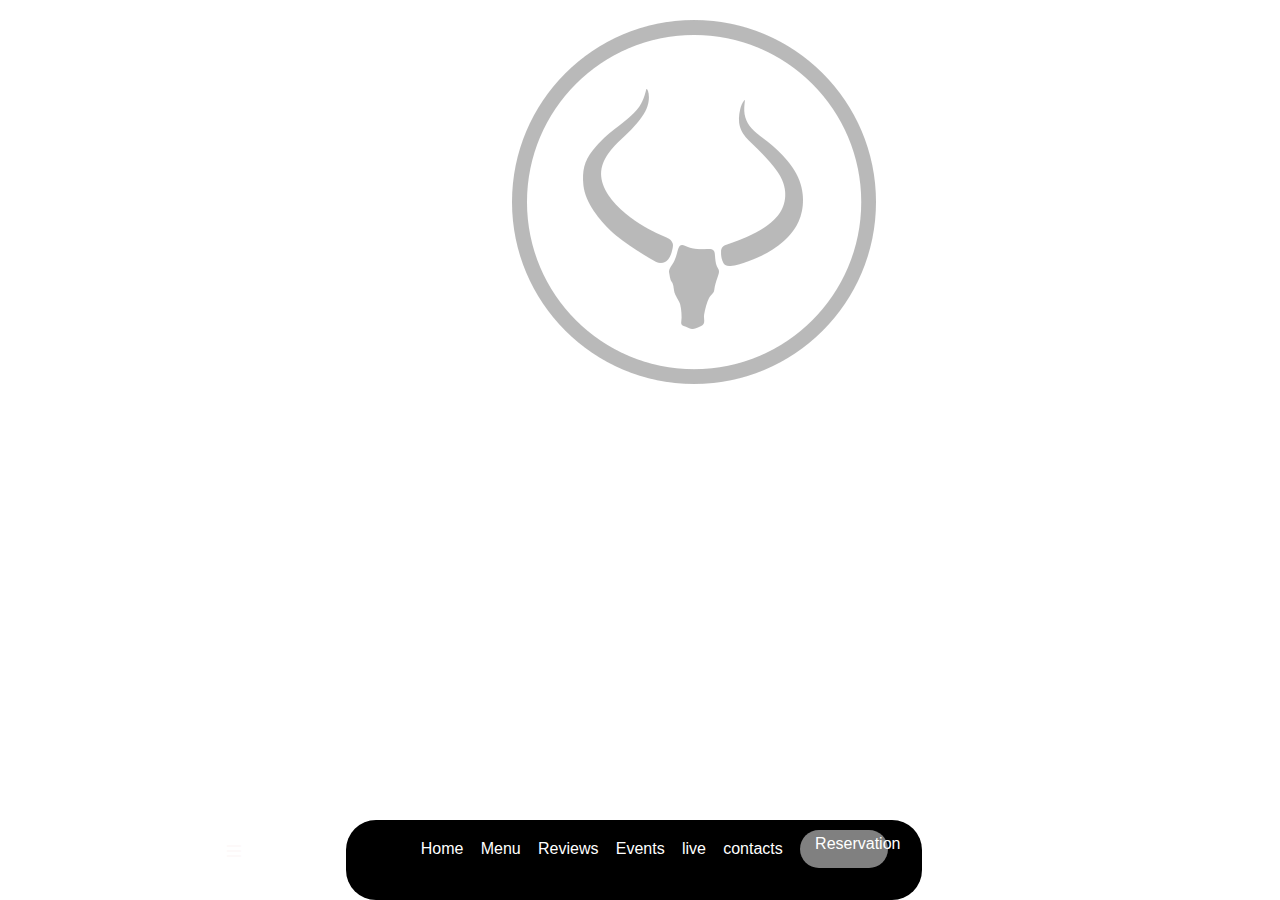
<file: index.html>
<!DOCTYPE html>
<html lang="en">

<head>
    <meta charset="UTF-8">
    <meta name="viewport" content="width=device-width, initial-scale=1.0">
    <title>Ankole Website</title>
    <link rel="stylesheet" href="./style.css">
    <link rel="stylesheet" href="https://cdnjs.cloudflare.com/ajax/libs/font-awesome/6.7.2/css/all.min.css"
        integrity="sha512-Evv84Mr4kqVGRNSgIGL/F/aIDqQb7xQ2vcrdIwxfjThSH8CSR7PBEakCr51Ck+w+/U6swU2Im1vVX0SVk9ABhg=="
        crossorigin="anonymous" referrerpolicy="no-referrer" />
        <link href="https://fonts.cdnfonts.com/css/cmu-typewriter-text" rel="stylesheet">
                

</head>

<body >
    <div class="Ankole-home">
        <div class="ankola-logo">
            <img src="images/ankole-logo.png">
        </div>
        <div class=" home Ankole-view" alt="1">
            <p>Welcome</p>
        </div>
        <div class=" home Ankole-inside" alt="2">
            <p>Discover</p>
        </div>
        <div class="home  steakAndChips" alt="3">
            <p>Experience</p>
        </div>
        <div class=" home desert" alt="4">
            <p>Taste</p>
        </div>
        <div class=" home fruits" alt="5">
            <p>Savour</p>
        </div>
    </div>
    <nav>
        <i class="fa-solid fa-bars" id="bars"></i>
        <div class="clock">
            <li><svg xmlns="http://www.w3.org/2000/svg" width="24" height="24" viewBox="0 0 24 24" fill="none"
                    stroke="currentColor" stroke-width="2" stroke-linecap="round" stroke-linejoin="round"
                    class="lucide lucide-clock3-icon lucide-clock-3">
                    <circle cx="12" cy="12" r="10" />
                    <polyline points="12 6 12 12 16.5 12" />
                </svg></li>

            <div class="clock-texts">
                <p>Opening Hours</p>
                <h2>Kitisuru</h2>
                <p>Mon - Sun</p>
                <p>9.00am - 11.00pm</p>
                <h2>Kilimani</h2>
                <p>Mon - Sun</p>
                <p>7.30am - 11.00pm</p>
            </div>
        </div>
        <a href="">Home</a>
        <a href="kilimanindex.html">Menu</a>
        <a href="Reviews.html">Reviews</a>
        <a href="events.html">Events</a>
        <a href="live.html">live</a>
        <a href="contacts.html">contacts</a>
        <a href="Reservation.html" id="reservation">Reservation</a>
    </nav>

</body>

</html>
</file>
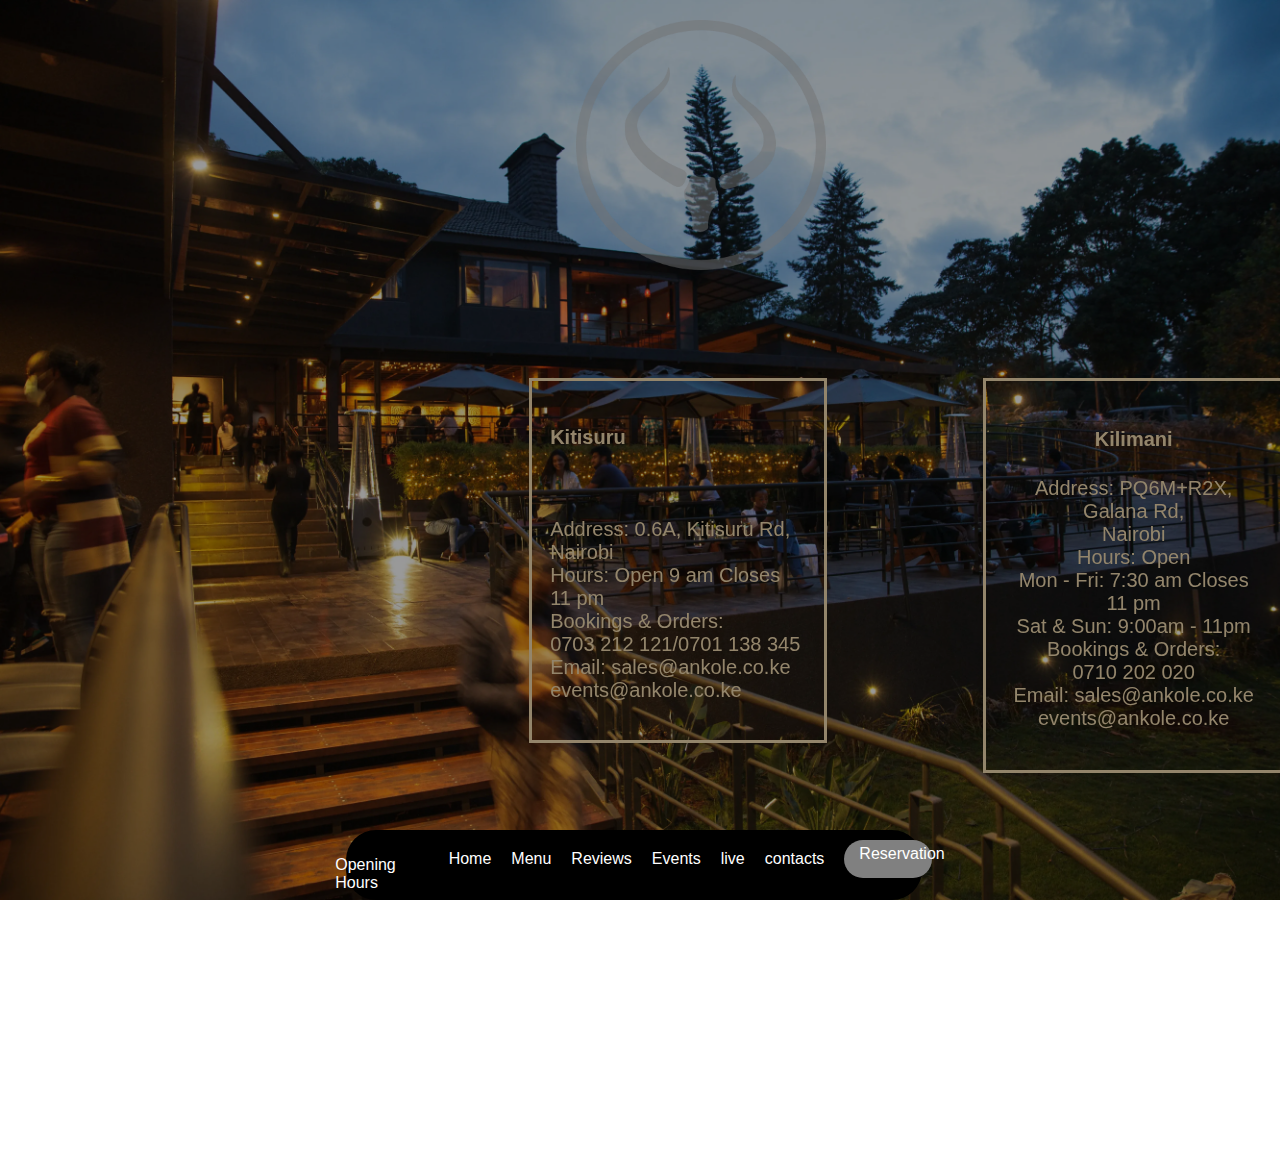
<file: contacts.html>
<!DOCTYPE html>
<html lang="en">
<head>
    <meta charset="UTF-8">
    <meta name="viewport" content="width=device-width, initial-scale=1.0">
    <title>contacts</title>
    <link rel="stylesheet" href="style.css">
    <link rel="stylesheet" href="contacts.css">
</head>
<body>
    <a href="index.html"><img src="images/ankole-logo.png" class="ankoleLogo"></a>
    <div class="ankolecontacts">
        <div class="kitisurucontact">
            <h4>Kitisuru</h4><br>
            <p>Address: 0.6A, Kitisuru Rd, Nairobi<br>
                Hours: Open 9 am Closes 11 pm<br>
                Bookings & Orders:<br>
                0703 212 121/0701 138 345<br>
                Email: sales@ankole.co.ke<br>
                events@ankole.co.ke</p>
        </div>
        <div class="kilimaniContact">
            <h4>Kilimani</h4>
            <p>Address: PQ6M+R2X, Galana Rd,<br>
                Nairobi<br>
                Hours: Open<br>
                Mon - Fri: 7:30 am Closes 11 pm<br>
                Sat & Sun: 9:00am - 11pm<br>
                Bookings & Orders:<br>
                0710 202 020<br>
                Email: sales@ankole.co.ke<br>
                events@ankole.co.ke</p>
        </div>
    </div>
    <nav class="menu-nav">
        <i class="fa-solid fa-bars" id="barsMenu"></i>
        <div>
            <i class="fa-solid fa-clock" id="clockMenu"></i>
            <div class="time">
                <p>Opening Hours</p>
                <h2>Kitisuru</h2>
                <p>Mon - Sun</p>
                <p>9.00am - 11.00pm</p>
                <h2>Kilimani</h2>
                <p>Mon - Sun</p>
                 <p>7.30am - 11.00pm</p>
               </div>
        </div>
        <a href="index.html">Home</a>
        <a href="kilimanindex.html">Menu</a>
        <a href="Reviews.html">Reviews</a>
        <a href="events.html">Events</a>
        <a href="live.html">live</a>
        <a href="contacts.html">contacts</a>
        <a href="Reservation.html" id="reservation">Reservation</a>
    </nav>
</body>
</html>
</file>
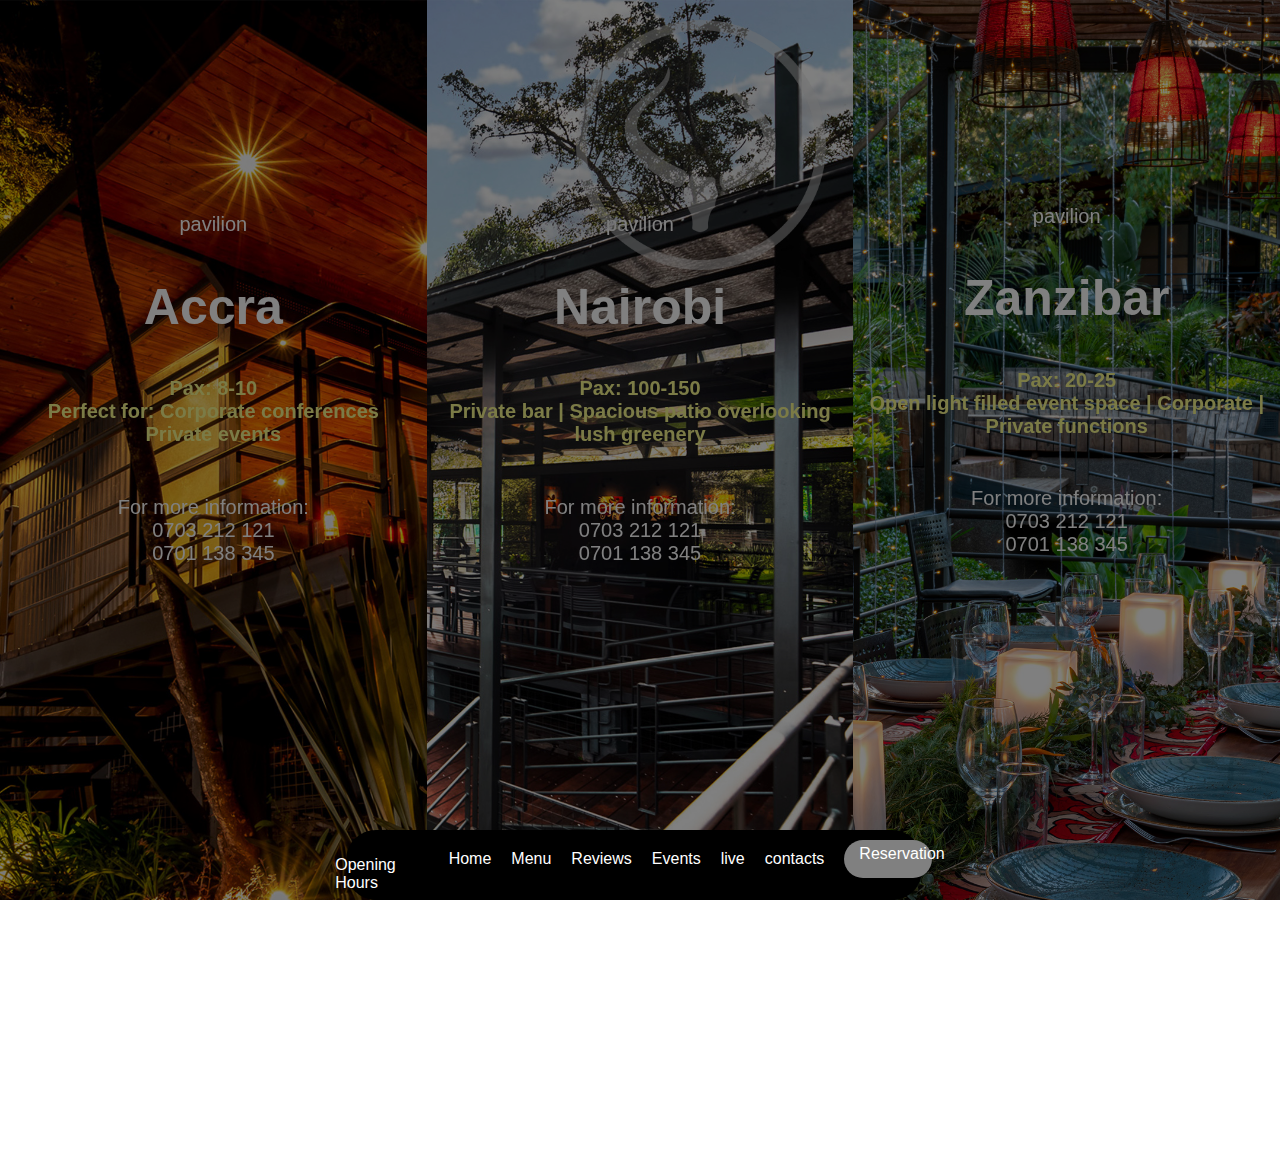
<file: events.html>
<!DOCTYPE html>
<html lang="en">
<head>
    <meta charset="UTF-8">
    <meta name="viewport" content="width=device-width, initial-scale=1.0">
    <title>events</title>
    <link rel="stylesheet" href="./style.css">
    <link rel="stylesheet" href="events.css">
</head>
<body>
    <a href="index.html"><img src="images/ankole-logo.png" class="ankoleLogo"></a>
    <div class="events">
        <div class="Accra">
        <div class="accrawords">
            <p>pavilion<br></p>
            <h2>Accra<br></h2> 
             <p><h4>Pax: 8-10<br>
             Perfect for: Corporate conferences<br>
             Private events</h4><br>
             For more information:<br>
             0703 212 121<br>
             0701 138 345</p>
        </div>
        </div>
        <div class="Nairobi">
        <div class="nairobiwords">
            <p>pavilion<br></p>
            <h2>Nairobi<br></h2>
             <p><h4>Pax: 100-150<br>
             Private bar | Spacious patio overlooking lush greenery</h4><br>
             For more information:<br>
             0703 212 121<br>
             0701 138 345<br>
         </p>
        </div>
        </div>
        <div class="zanzibar">
            <div class="zanzibarwords">
            <p>pavilion</p>
            <h2>Zanzibar</h2>
           <p><h4>Pax: 20-25<br>
            Open light filled event space | Corporate |<br>
            Private functions</h4><br>
            For more information:<br>
            0703 212 121<br>
            0701 138 345</p>
            </div>
        </div>
    </div> 
    <nav class="menu-nav">
        <i class="fa-solid fa-bars" id="barsMenu"></i>
        <div>
            <i class="fa-solid fa-clock" id="clockMenu"></i>
            <div class="time">
                <p>Opening Hours</p>
                <h2>Kitisuru</h2>
                <p>Mon - Sun</p>
                <p>9.00am - 11.00pm</p>
                <h2>Kilimani</h2>
                <p>Mon - Sun</p>
                 <p>7.30am - 11.00pm</p>
               </div>
        </div>
        <a href="index.html">Home</a>
        <a href="kilimanindex.html">Menu</a>
        <a href="Reviews.html">Reviews</a>
        <a href="events.html">Events</a>
        <a href="live.html">live</a>
        <a href="contacts.html">contacts</a>
        <a href="Reservation.html" id="reservation">Reservation</a>
    </nav> 
</body>
</html>
</file>
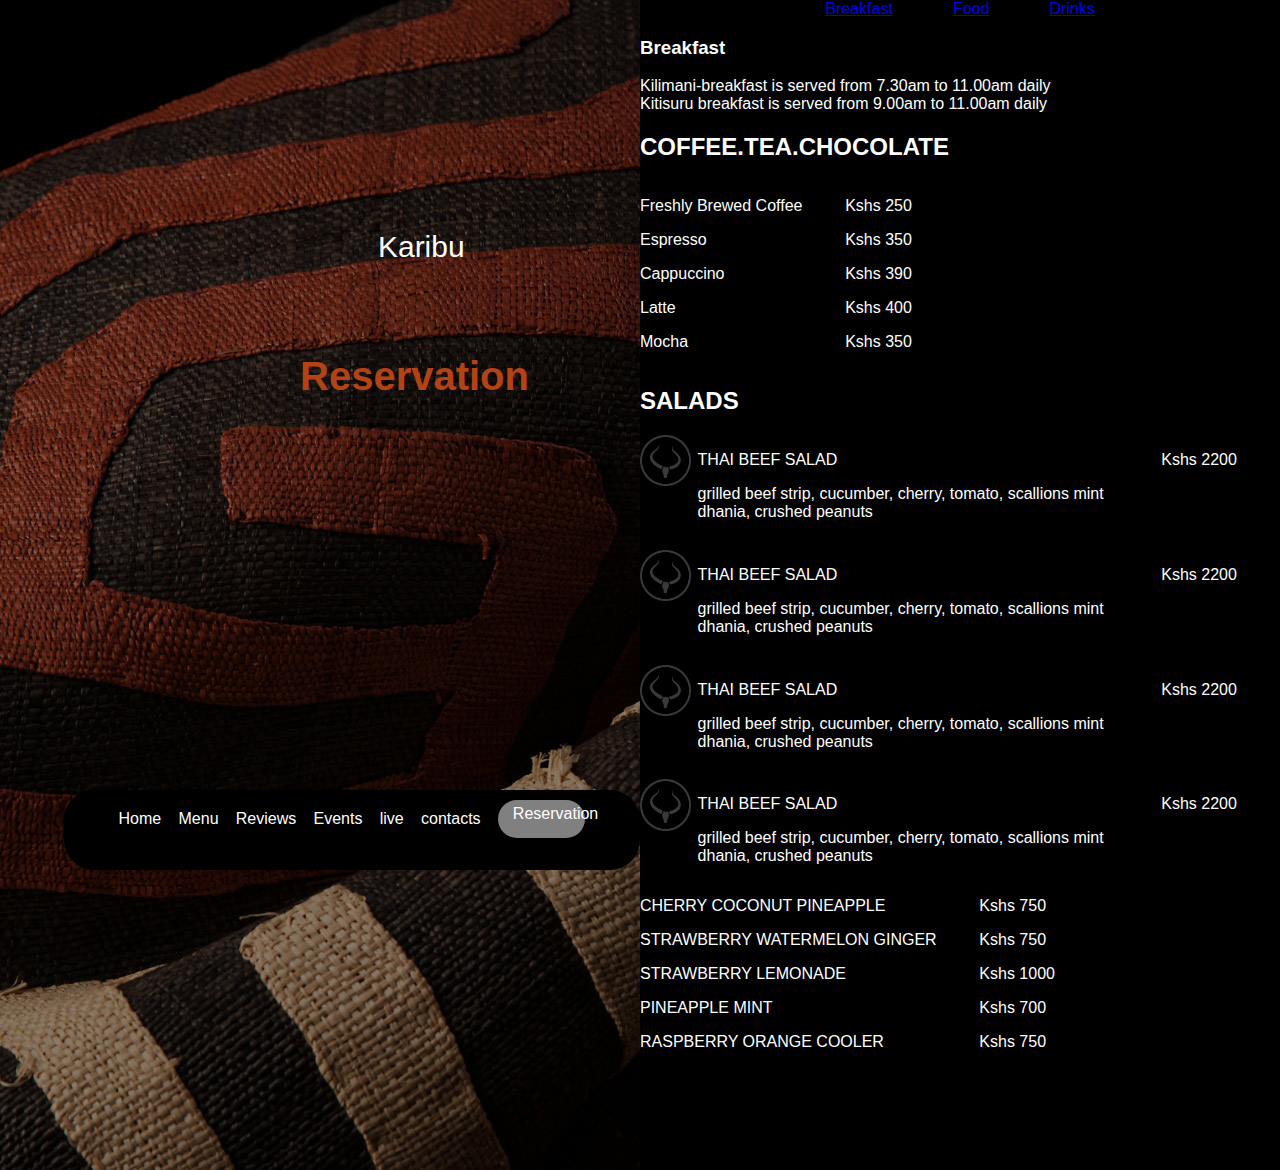
<file: kilimaniMenu.html>
<!DOCTYPE html>
<html lang="en">

<head>
    <meta charset="UTF-8">
    <meta name="viewport" content="width=device-width, initial-scale=1.0">
    <title>kilimani</title>
    <link rel="stylesheet" href="style.css">
    <link rel="stylesheet" href="kilimaniMenu.css">

</head>

<body class="kilimanibody">
    <a href="index.html"><img src="images/ankole-logo.png" id="menulogo"></a>
    <div class=" details">
        <div class="menuView">
            <p>Karibu
            <p>
            <h3>Reservation</h3>
        </div>
        <div class="menu-details">
           <div class="menuTitle">
            <a href="#breakfast">Breakfast</a>
            <a href="#food">Food</a>
            <a href="#drinks"> Drinks</a>
           </div>
           <h3>Breakfast</h3>
           <p>Kilimani-breakfast is served from 7.30am to 11.00am daily<br>
            Kitisuru breakfast is served from 9.00am to 11.00am daily
        </p> 
        <h2>COFFEE.TEA.CHOCOLATE</h2>
        <div class="wholeTea" id="breakfast">
            <div>
                <p>Freshly Brewed Coffee</p>
                <p>Espresso</p>
                <p>Cappuccino</p>
                <p>Latte</p>
                <p>Mocha</p>
                </div>
                <div class="price">
                    <p>Kshs 250</p>
                    <p>Kshs 350</p>
                    <p>Kshs 390</p>
                    <p>Kshs 400</p>
                    <p>Kshs 350</p>
                </div>
        </div>
        <div id="food"> 
            <h2>SALADS</h2>
            <div class="salads">
                <a href="index.html"><img src="images/ankole-logo.png" id="minilogo"></a>
                <div>
                    <p>THAI BEEF SALAD</p>
                    <p>grilled beef strip, cucumber, cherry, tomato, scallions mint <br> dhania, crushed
                        peanuts
                    </p>
                </div>
                <p>Kshs 2200</p>
            </div>
        <div class="salads">
            <a href="index.html"><img src="images/ankole-logo.png" id="minilogo"></a>
            <div>
                <p>THAI BEEF SALAD</p>
                <p>grilled beef strip, cucumber, cherry, tomato, scallions mint <br> dhania, crushed
                    peanuts
                </p>
            </div>
            <p>Kshs 2200</p>
        </div>
        <div class="salads">
            <a href="index.html"><img src="images/ankole-logo.png" id="minilogo"></a>
            <div>
                <p>THAI BEEF SALAD</p>
                <p>grilled beef strip, cucumber, cherry, tomato, scallions mint <br> dhania, crushed
                    peanuts
                </p>
            </div>
            <p>Kshs 2200</p>
        </div>
        <div class="salads">
            <a href="index.html"><img src="images/ankole-logo.png" id="minilogo"></a>
            <div>
                <p>THAI BEEF SALAD</p>
                <p>grilled beef strip, cucumber, cherry, tomato, scallions mint <br> dhania, crushed
                    peanuts
                </p>
            </div>
            <p>Kshs 2200</p>
        </div>
        </div>
        <div class="wholeTea" id="drinks">
            <div class="tea">
                <p>CHERRY COCONUT PINEAPPLE</p>
                <p>STRAWBERRY WATERMELON GINGER</p>
                <p>STRAWBERRY LEMONADE</p>
                <p>PINEAPPLE MINT</p>
                <p>RASPBERRY ORANGE COOLER</p>
                </div>
                <div class="price">
                    <p>Kshs 750</p>
                    <p>Kshs 750</p>
                    <p>Kshs 1000</p>
                    <p>Kshs 700</p>
                    <p>Kshs 750</p>
                </div>
        </div>
    </div>
    </div>
    <nav class="navigation">
        </div>
        <a href="index.html">Home</a>
        <a href="kilimanindex.html">Menu</a>
        <a href="Reviews.html">Reviews</a>
        <a href="events.html">Events</a>
        <a href="events.html">live</a>
        <a href="contacts.html">contacts</a>
        <a href="Reservation.html" id="reservation">Reservation</a>
    </nav>
</body>

</html>
</file>
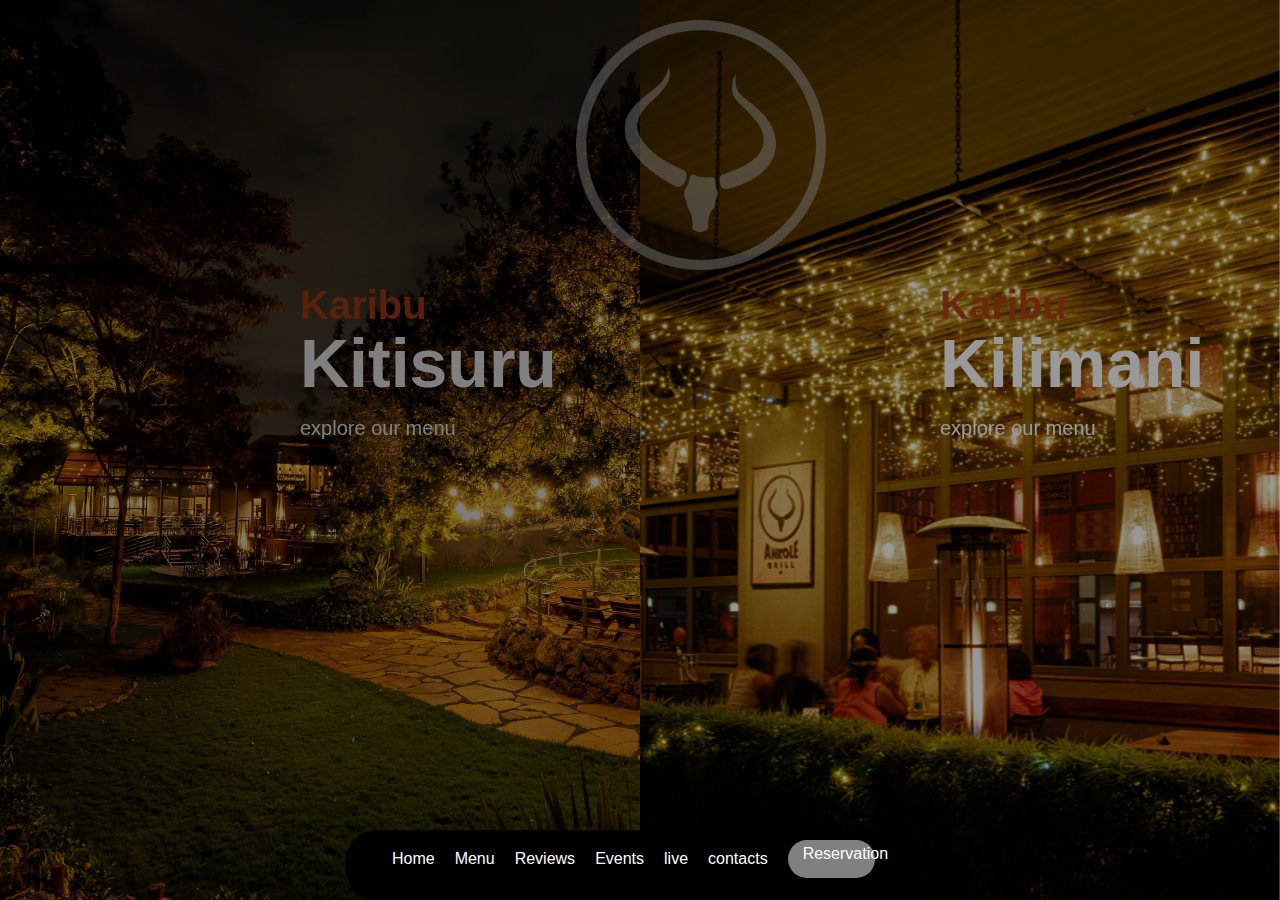
<file: kilimanindex.html>
<!DOCTYPE html>
<html lang="en">
<head>
    <meta charset="UTF-8">
    <meta name="viewport" content="width=device-width, initial-scale=1.0">
    <title>Ankole-Resto</title>
    <link rel="stylesheet" href="style.css">
    <link rel="stylesheet" href="kilimanindex.css">

</head>
<body>
    <a href="index.html"><img src="images/ankole-logo.png" class="ankoleLogo"></a>
    <div class="menu-location">
        <div class="kitisuru-view">
            <a href="./kitisuru.html"> <h2>Karibu</h2><h1>Kitisuru</h1><p>explore our menu</p></a>
        </div>
        <div class="kilimani-view">
            <a href="kilimaniMenu.html"> <h2>Karibu</h2><h1>Kilimani</h1><p>explore our menu</p></a>
        </div>
    </div>
    <nav class="menu-nav">
        </div>
        <a href="index.html">Home</a>
        <a href="kilimanindex.html">Menu</a>
        <a href="Reviews.html">Reviews</a>
        <a href="events.html">Events</a>
        <a href="events.html">live</a>
        <a href="contacts.html">contacts</a>
        <a href="Reservation.html" id="reservation">Reservation</a>
    </nav>
</body>
</html>
</file>
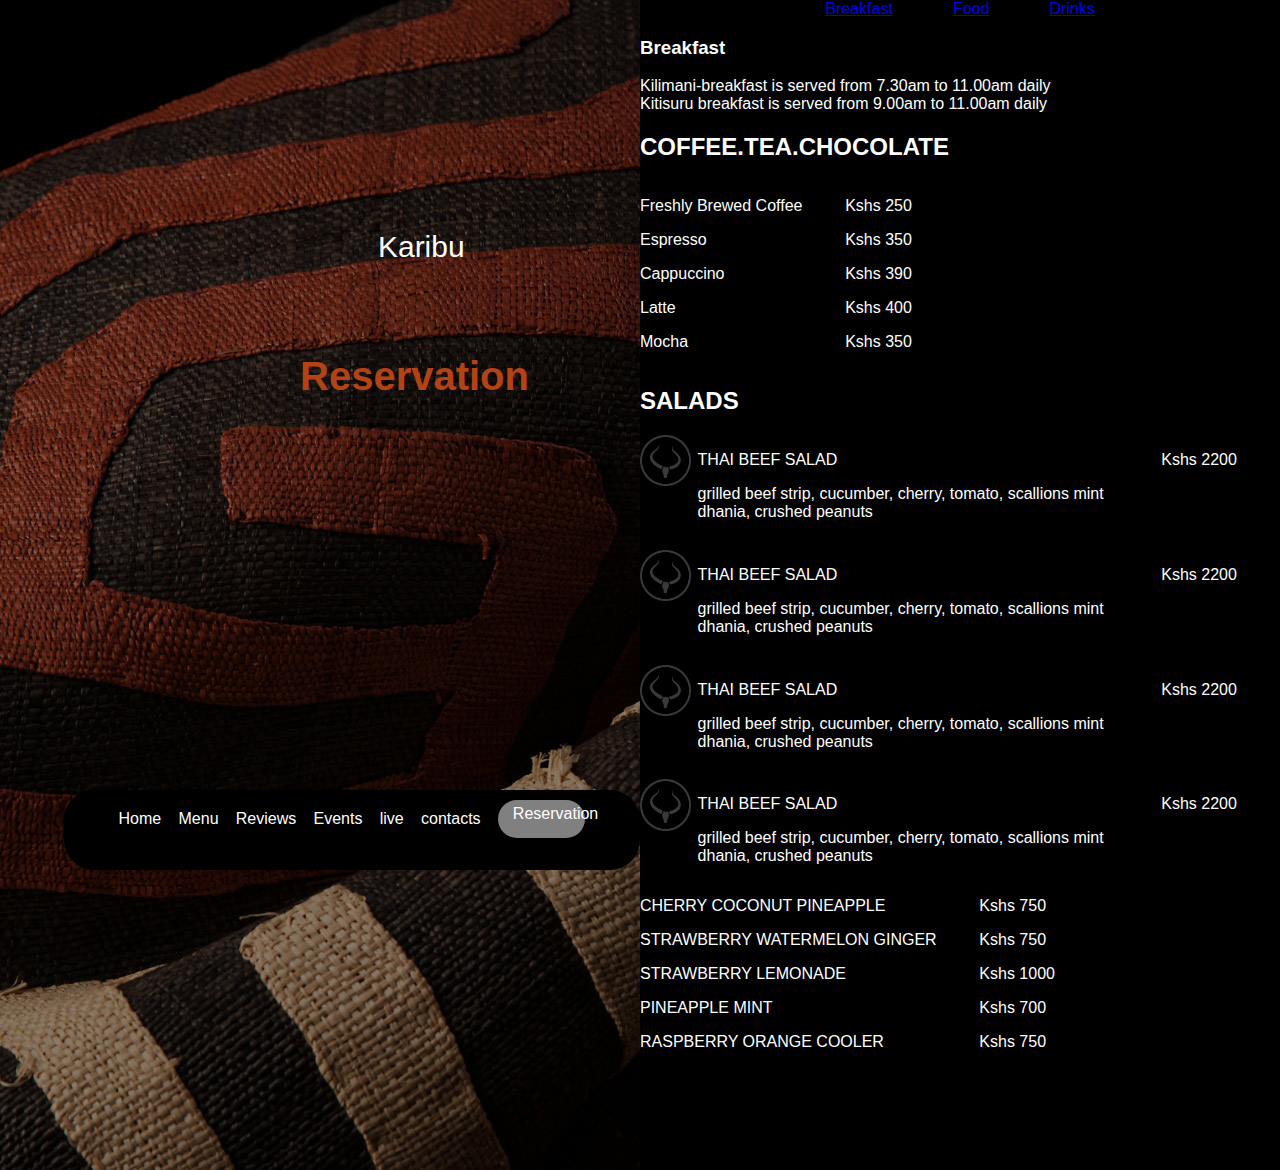
<file: kitisuru.html>
<!DOCTYPE html>
<html lang="en">

<head>
    <meta charset="UTF-8">
    <meta name="viewport" content="width=device-width, initial-scale=1.0">
    <title>Reservation</title>
    <link rel="stylesheet" href="style.css">
    <link rel="stylesheet" href="kilimaniMenu.css">

</head>

<body class="kilimanibody">
    <a href="index.html"><img src="images/ankole-logo.png" id="menulogo"></a>
    <div class=" details">
        <div class="menuView">
            <p>Karibu
            <p>
            <h3>Reservation</h3>
        </div>
        <div class="menu-details">
           <div class="menuTitle">
            <a href="#breakfast">Breakfast</a>
            <a href="#food">Food</a>
            <a href="#drinks"> Drinks</a>
           </div>
           <h3>Breakfast</h3>
           <p>Kilimani-breakfast is served from 7.30am to 11.00am daily<br>
            Kitisuru breakfast is served from 9.00am to 11.00am daily
        </p> 
        <h2>COFFEE.TEA.CHOCOLATE</h2>
        <div class="wholeTea" id="breakfast">
            <div>
                <p>Freshly Brewed Coffee</p>
                <p>Espresso</p>
                <p>Cappuccino</p>
                <p>Latte</p>
                <p>Mocha</p>
                </div>
                <div class="price">
                    <p>Kshs 250</p>
                    <p>Kshs 350</p>
                    <p>Kshs 390</p>
                    <p>Kshs 400</p>
                    <p>Kshs 350</p>
                </div>
        </div>
        <div id="food"> 
            <h2>SALADS</h2>
            <div class="salads">
                <a href="index.html"><img src="images/ankole-logo.png" id="minilogo"></a>
                <div>
                    <p>THAI BEEF SALAD</p>
                    <p>grilled beef strip, cucumber, cherry, tomato, scallions mint <br> dhania, crushed
                        peanuts
                    </p>
                </div>
                <p>Kshs 2200</p>
            </div>
        <div class="salads">
            <a href="index.html"><img src="images/ankole-logo.png" id="minilogo"></a>
            <div>
                <p>THAI BEEF SALAD</p>
                <p>grilled beef strip, cucumber, cherry, tomato, scallions mint <br> dhania, crushed
                    peanuts
                </p>
            </div>
            <p>Kshs 2200</p>
        </div>
        <div class="salads">
            <a href="index.html"><img src="images/ankole-logo.png" id="minilogo"></a>
            <div>
                <p>THAI BEEF SALAD</p>
                <p>grilled beef strip, cucumber, cherry, tomato, scallions mint <br> dhania, crushed
                    peanuts
                </p>
            </div>
            <p>Kshs 2200</p>
        </div>
        <div class="salads">
            <a href="index.html"><img src="images/ankole-logo.png" id="minilogo"></a>
            <div>
                <p>THAI BEEF SALAD</p>
                <p>grilled beef strip, cucumber, cherry, tomato, scallions mint <br> dhania, crushed
                    peanuts
                </p>
            </div>
            <p>Kshs 2200</p>
        </div>
        </div>
        <div class="wholeTea" id="drinks">
            <div class="tea">
                <p>CHERRY COCONUT PINEAPPLE</p>
                <p>STRAWBERRY WATERMELON GINGER</p>
                <p>STRAWBERRY LEMONADE</p>
                <p>PINEAPPLE MINT</p>
                <p>RASPBERRY ORANGE COOLER</p>
                </div>
                <div class="price">
                    <p>Kshs 750</p>
                    <p>Kshs 750</p>
                    <p>Kshs 1000</p>
                    <p>Kshs 700</p>
                    <p>Kshs 750</p>
                </div>
        </div>
    </div>
    </div>
    <nav class="navigation">
        </div>
        <a href="index.html">Home</a>
        <a href="kilimanindex.html">Menu</a>
        <a href="Reviews.html">Reviews</a>
        <a href="events.html">Events</a>
        <a href="events.html">live</a>
        <a href="contacts.html">contacts</a>
        <a href="Reservation.html" id="reservation">Reservation</a>
    </nav>
</body>

</html>
</file>
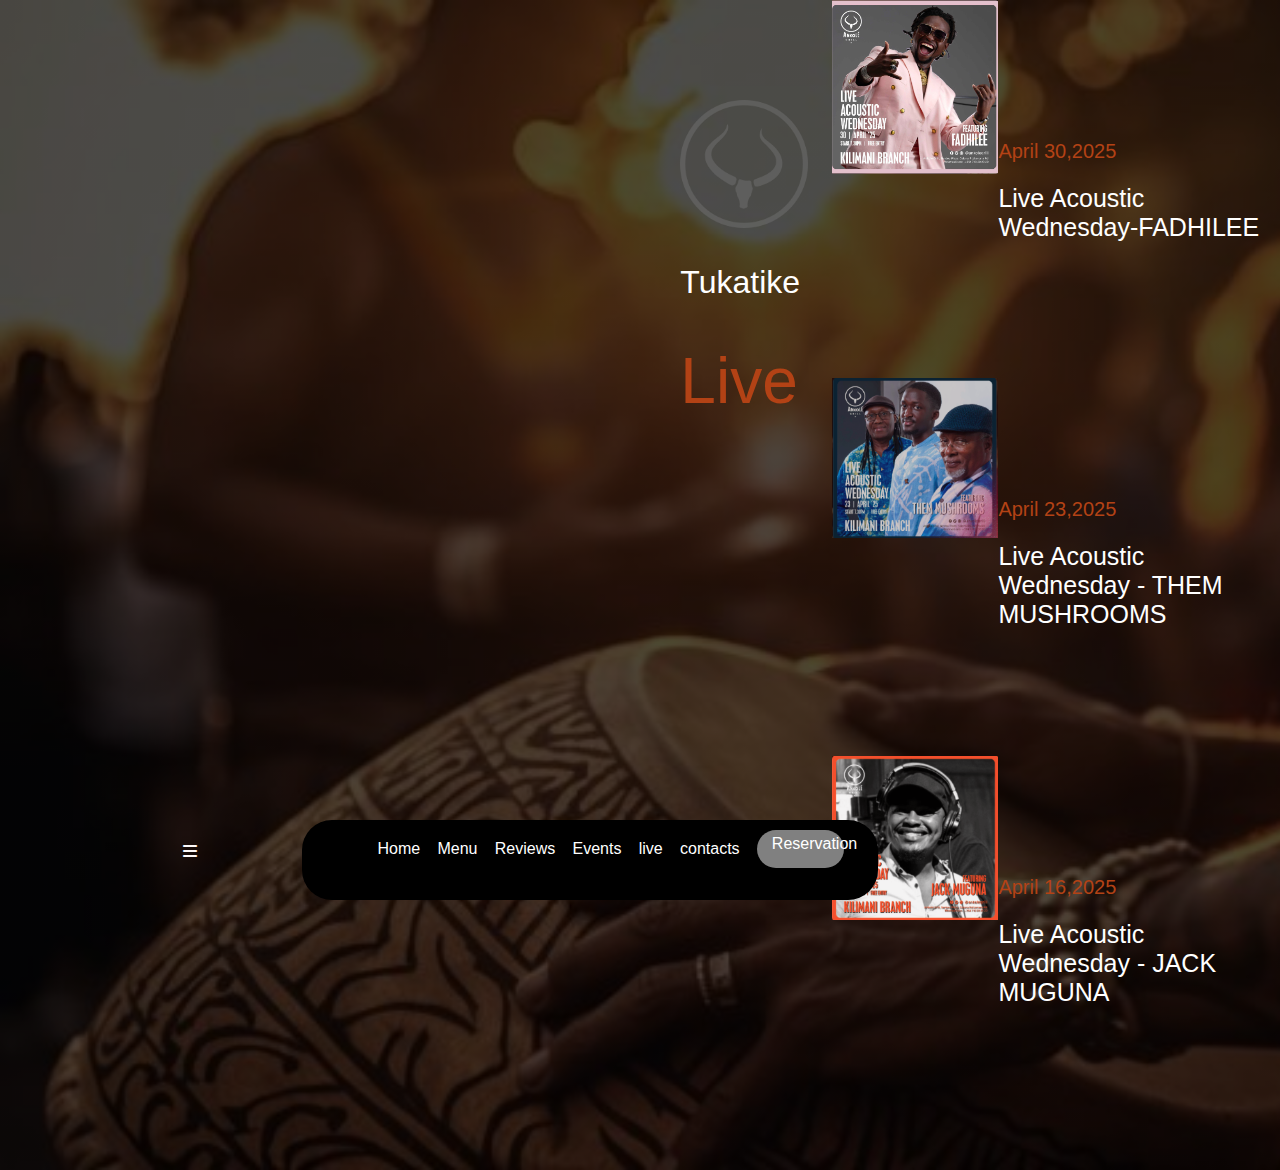
<file: live.html>
<!DOCTYPE html>
<html lang="en">

<head>
    <meta charset="UTF-8">
    <meta name="viewport" content="width=device-width, initial-scale=1.0">
    <title>live</title>
    <link rel="stylesheet" href="./style.css">
    <link rel="stylesheet" href="./live.css">
    <link rel="stylesheet" href="https://cdnjs.cloudflare.com/ajax/libs/font-awesome/6.7.2/css/all.min.css"
    integrity="sha512-Evv84Mr4kqVGRNSgIGL/F/aIDqQb7xQ2vcrdIwxfjThSH8CSR7PBEakCr51Ck+w+/U6swU2Im1vVX0SVk9ABhg=="
    crossorigin="anonymous" referrerpolicy="no-referrer" />
</head>

<body class="livebody">
<div class="liveAnkole">
    <div class="logo">
        <a href="index.html"><img src="images/ankole-logo.png" id="logolive"></a>
        <p>Tukatike</p>
        <h1>Live</h1>
        </div>
        <div class="live-one">
           <a href="live1.html"><img src="images/Fadhillee.png"></a> 
            <div class="liveoneWords">
                <p>April 30,2025</p>
                <h2>Live Acoustic Wednesday-FADHILEE</h2>
            </div>
        </div>
        <div class="themushrooms">
            <a href="live2.html"><img src="images/Them-mushrooms.png"></a>
            <div class="mushroomsWords">
                <p>April 23,2025</p>
                <h2>Live Acoustic Wednesday - THEM<br>MUSHROOMS</h2>
            </div>
        </div>
       <div class="imagemuguna">
            <a href="live3.html"><img src="images/muguna.png"></a>
            <div class="mugunaWords">
                <p>April 16,2025</p>
                <h2>Live Acoustic Wednesday - JACK <br>MUGUNA</h2>
            </div>
        </div>
    </div>
    <nav class="navigation">
        <i class="fa-solid fa-bars" id="bars"></i>
            <div class="clock">
                <li><svg xmlns="http://www.w3.org/2000/svg" width="24" height="24" viewBox="0 0 24 24" fill="none"
                        stroke="currentColor" stroke-width="2" stroke-linecap="round" stroke-linejoin="round"
                        class="lucide lucide-clock3-icon lucide-clock-3">
                        <circle cx="12" cy="12" r="10" />
                        <polyline points="12 6 12 12 16.5 12" />
                    </svg></li>
    
                <div class="clock-texts">
                    <p>Opening Hours</p>
                    <h2>Kitisuru</h2>
                    <p>Mon - Sun</p>
                    <p>9.00am - 11.00pm</p>
                    <h2>Kilimani</h2>
                    <p>Mon - Sun</p>
                    <p>7.30am - 11.00pm</p>
                </div>
            </div>
    <a href="index.html">Home</a>
    <a href="kilimanindex.html">Menu</a>
    <a href="Reviews.html">Reviews</a>
    <a href="events.html">Events</a>
    <a href="live.html">live</a>
    <a href="contacts.html">contacts</a>
    <a href="Reservation.html" id="reservation">Reservation</a>
    </nav>
</body>
</div>
</html>
</file>
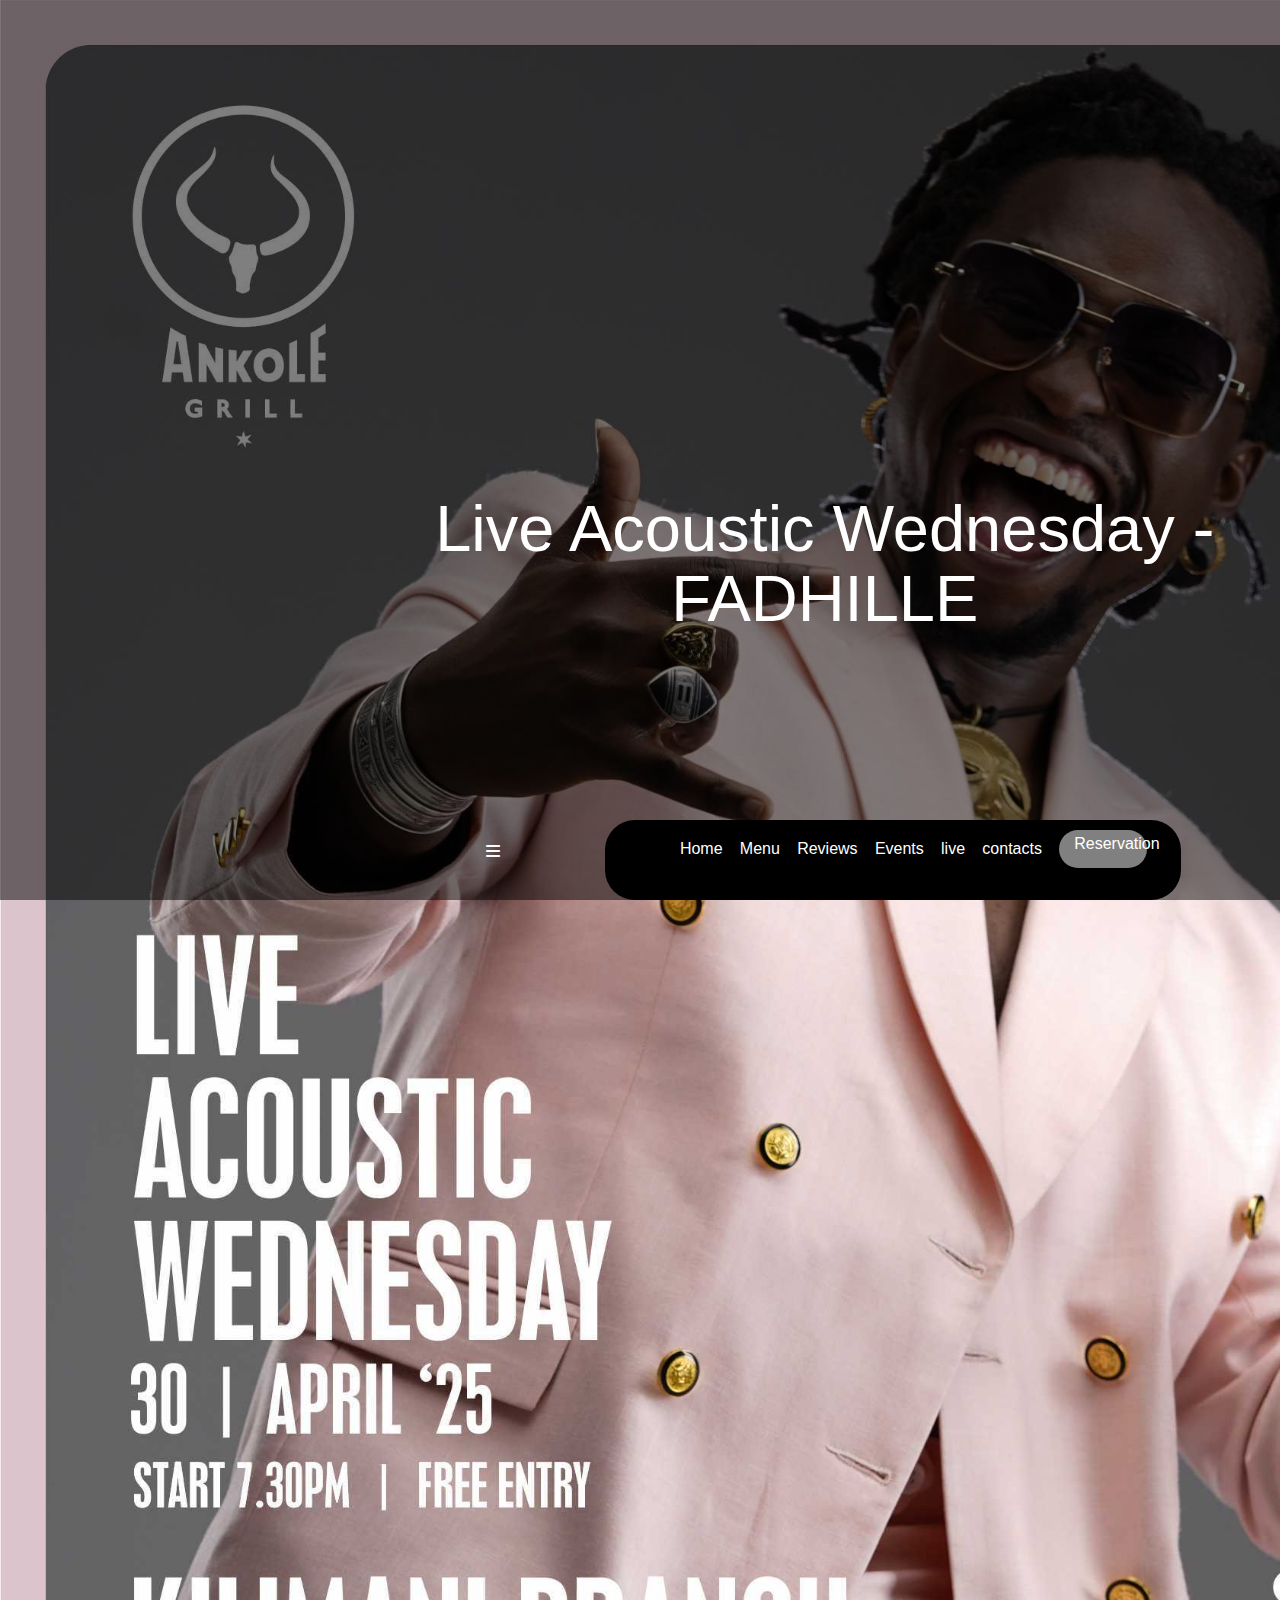
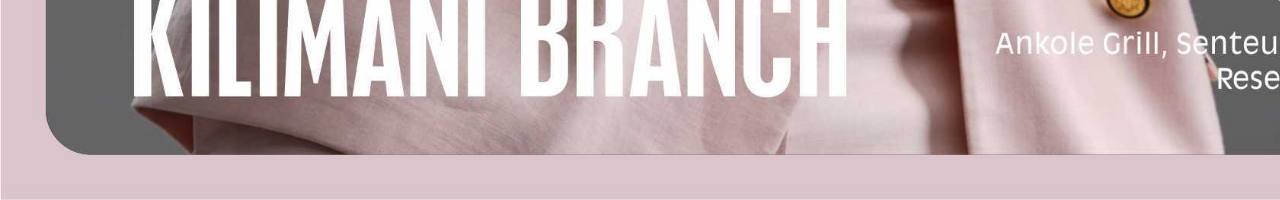
<file: live1.html>
<!DOCTYPE html>
<html lang="en">
<head>
    <meta charset="UTF-8">
    <meta name="viewport" content="width=device-width, initial-scale=1.0">
    <title>live1</title>
    <link rel="stylesheet" href="live1.css">
    <link rel="stylesheet" href="style.css">
    <link rel="stylesheet" href="https://cdnjs.cloudflare.com/ajax/libs/font-awesome/6.7.2/css/all.min.css"
    integrity="sha512-Evv84Mr4kqVGRNSgIGL/F/aIDqQb7xQ2vcrdIwxfjThSH8CSR7PBEakCr51Ck+w+/U6swU2Im1vVX0SVk9ABhg=="
    crossorigin="anonymous" referrerpolicy="no-referrer" />
</head>
<body>
   <div class="liveoneimag">
    <h1>Live Acoustic Wednesday -<br>FADHILLE</h1>
   </div> 
   <nav class="navigation">
    <i class="fa-solid fa-bars" id="bars"></i>
        <div class="clock">
            <li><svg xmlns="http://www.w3.org/2000/svg" width="24" height="24" viewBox="0 0 24 24" fill="none"
                    stroke="currentColor" stroke-width="2" stroke-linecap="round" stroke-linejoin="round"
                    class="lucide lucide-clock3-icon lucide-clock-3">
                    <circle cx="12" cy="12" r="10" />
                    <polyline points="12 6 12 12 16.5 12" />
                </svg></li>

            <div class="clock-texts">
                <p>Opening Hours</p>
                <h2>Kitisuru</h2>
                <p>Mon - Sun</p>
                <p>9.00am - 11.00pm</p>
                <h2>Kilimani</h2>
                <p>Mon - Sun</p>
                <p>7.30am - 11.00pm</p>
            </div>
        </div>
<a href="index.html">Home</a>
<a href="kilimanindex.html">Menu</a>
<a href="Reviews.html">Reviews</a>
<a href="events.html">Events</a>
<a href="live.html">live</a>
<a href="contacts.html">contacts</a>
<a href="Reservation.html" id="reservation">Reservation</a>
</nav>
</body>
</html>
</file>
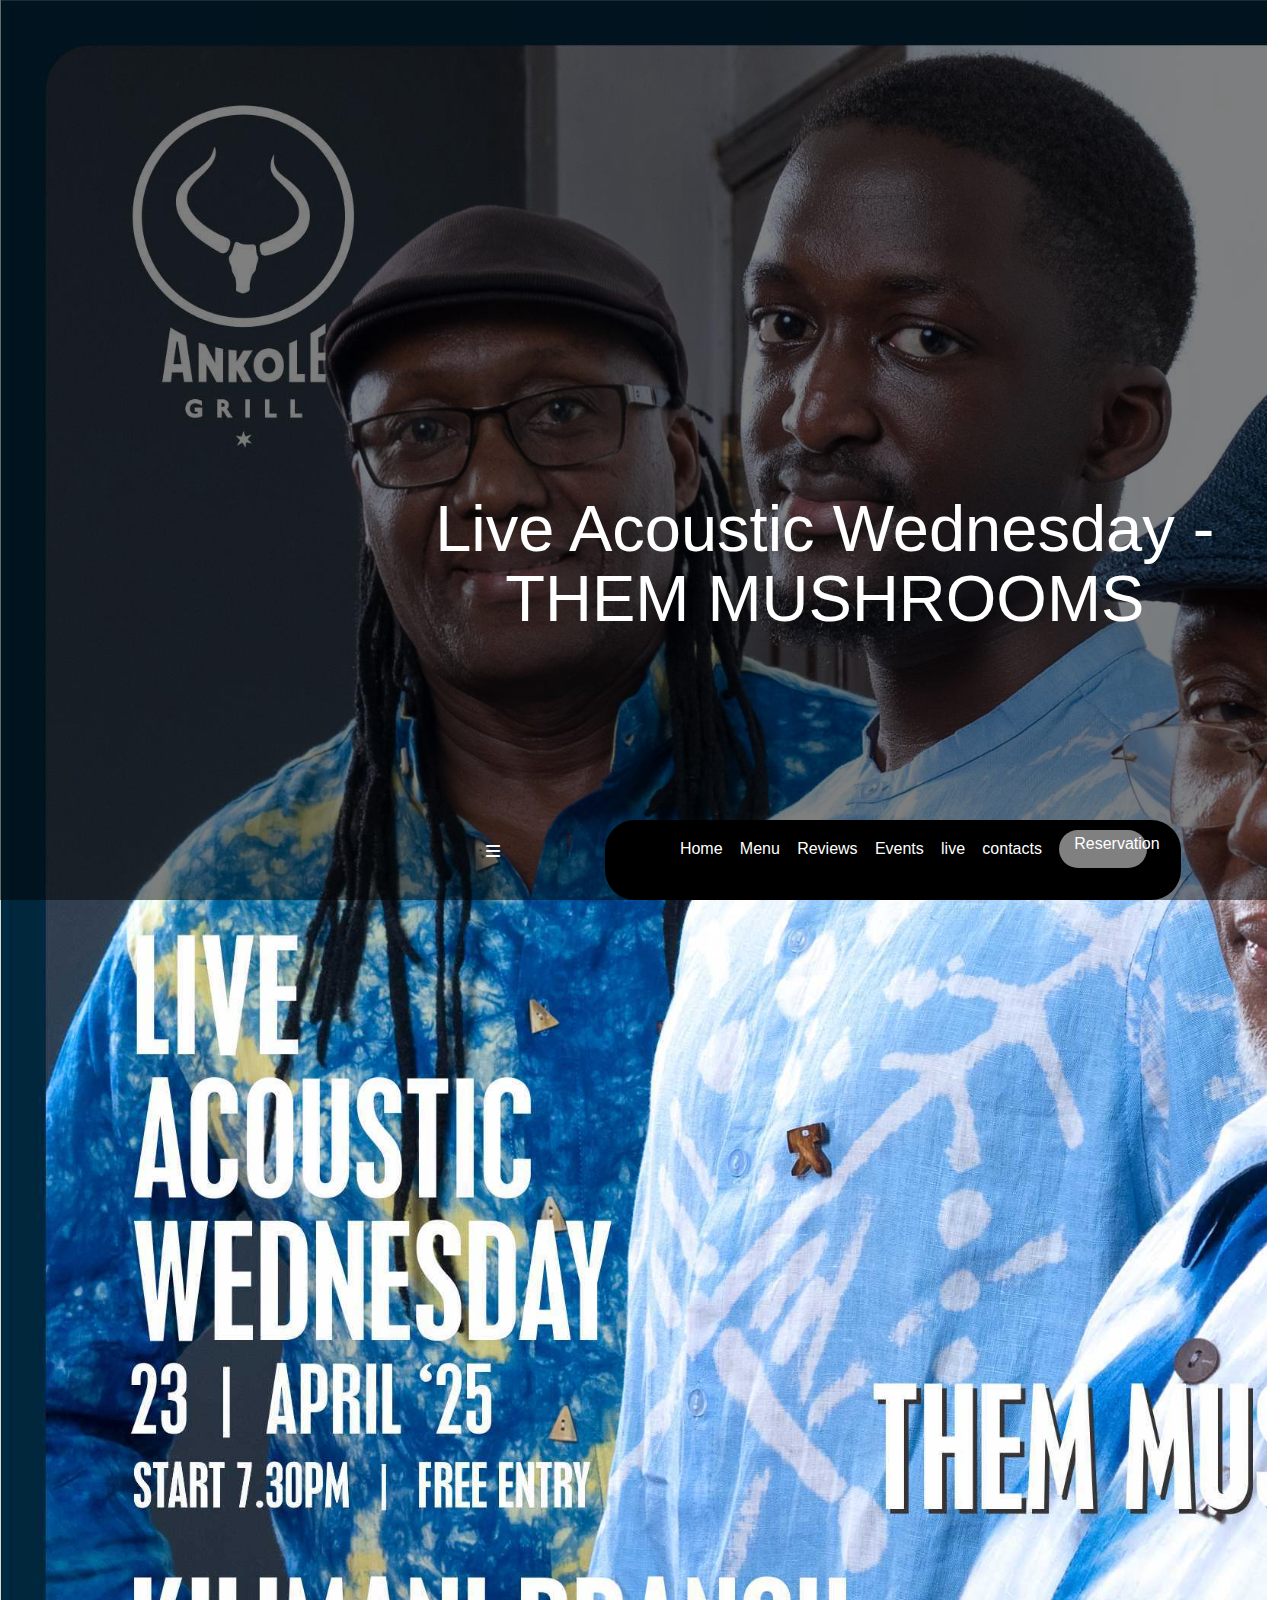
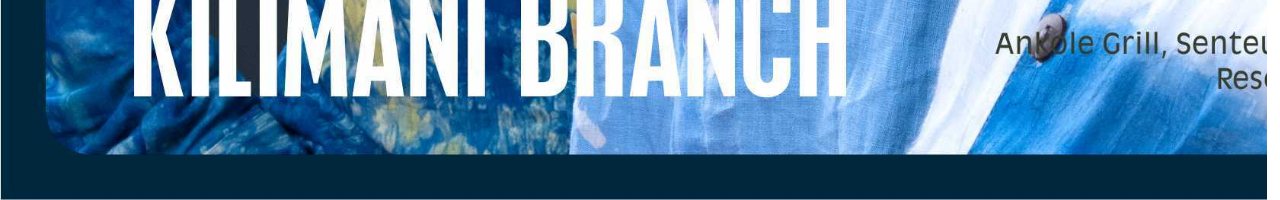
<file: live2.html>
<!DOCTYPE html>
<html lang="en">
<head>
    <meta charset="UTF-8">
    <meta name="viewport" content="width=device-width, initial-scale=1.0">
    <title>live1</title>
    <link rel="stylesheet" href="live2.css">
    <link rel="stylesheet" href="style.css">
    <link rel="stylesheet" href="https://cdnjs.cloudflare.com/ajax/libs/font-awesome/6.7.2/css/all.min.css"
    integrity="sha512-Evv84Mr4kqVGRNSgIGL/F/aIDqQb7xQ2vcrdIwxfjThSH8CSR7PBEakCr51Ck+w+/U6swU2Im1vVX0SVk9ABhg=="
    crossorigin="anonymous" referrerpolicy="no-referrer" />
</head>
<body>
   <div class="livetwoimag">
    <h1>Live Acoustic Wednesday - <br>THEM MUSHROOMS</h1>
   </div>
   <nav class="navigation">
    <i class="fa-solid fa-bars" id="bars"></i>
        <div class="clock">
            <li><svg xmlns="http://www.w3.org/2000/svg" width="24" height="24" viewBox="0 0 24 24" fill="none"
                    stroke="currentColor" stroke-width="2" stroke-linecap="round" stroke-linejoin="round"
                    class="lucide lucide-clock3-icon lucide-clock-3">
                    <circle cx="12" cy="12" r="10" />
                    <polyline points="12 6 12 12 16.5 12" />
                </svg></li>

            <div class="clock-texts">
                <p>Opening Hours</p>
                <h2>Kitisuru</h2>
                <p>Mon - Sun</p>
                <p>9.00am - 11.00pm</p>
                <h2>Kilimani</h2>
                <p>Mon - Sun</p>
                <p>7.30am - 11.00pm</p>
            </div>
        </div>
<a href="index.html">Home</a>
<a href="kilimanindex.html">Menu</a>
<a href="Reviews.html">Reviews</a>
<a href="events.html">Events</a>
<a href="live.html">live</a>
<a href="contacts.html">contacts</a>
<a href="Reservation.html" id="reservation">Reservation</a>
</nav>
</body>
</html>
</file>
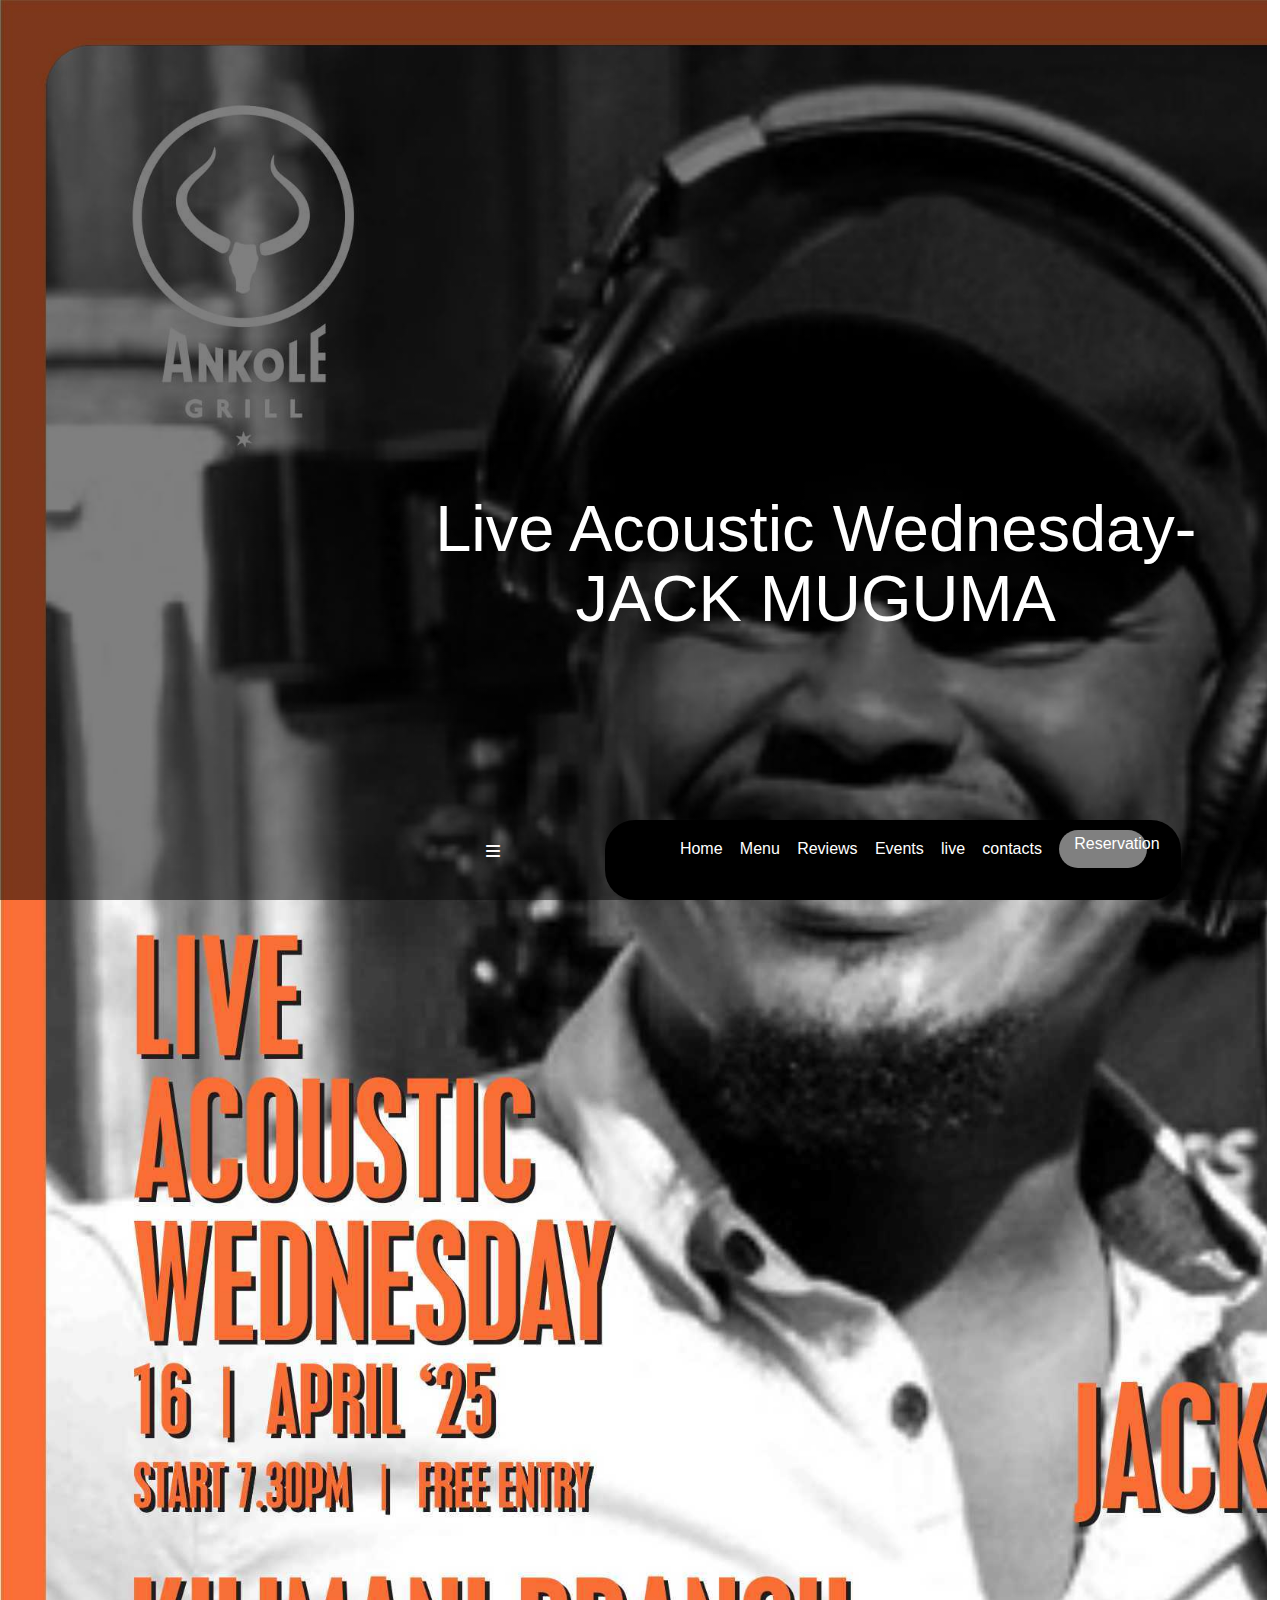
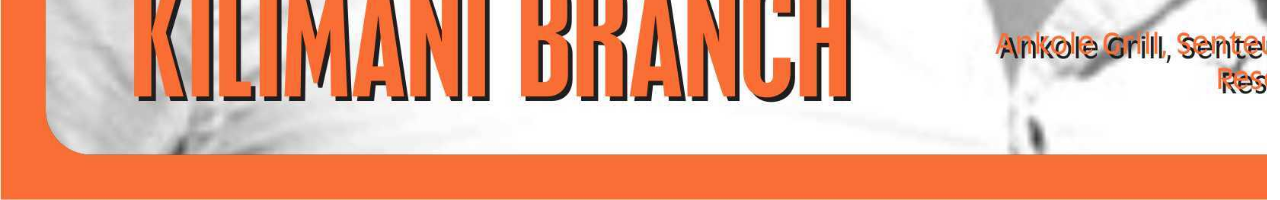
<file: live3.html>
<!DOCTYPE html>
<html lang="en">
<head>
    <meta charset="UTF-8">
    <meta name="viewport" content="width=device-width, initial-scale=1.0">
    <title>live1</title>
    <link rel="stylesheet" href="live3.css">
    <link rel="stylesheet" href="style.css">
    <link rel="stylesheet" href="https://cdnjs.cloudflare.com/ajax/libs/font-awesome/6.7.2/css/all.min.css"
        integrity="sha512-Evv84Mr4kqVGRNSgIGL/F/aIDqQb7xQ2vcrdIwxfjThSH8CSR7PBEakCr51Ck+w+/U6swU2Im1vVX0SVk9ABhg=="
        crossorigin="anonymous" referrerpolicy="no-referrer" />
</head>
<body>
   <div class="livethreeimag">
    <h1>Live Acoustic Wednesday-<br>JACK MUGUMA</h1>
   </div> 
   <nav class="navigation">
    <i class="fa-solid fa-bars" id="bars"></i>
        <div class="clock">
            <li><svg xmlns="http://www.w3.org/2000/svg" width="24" height="24" viewBox="0 0 24 24" fill="none"
                    stroke="currentColor" stroke-width="2" stroke-linecap="round" stroke-linejoin="round"
                    class="lucide lucide-clock3-icon lucide-clock-3">
                    <circle cx="12" cy="12" r="10" />
                    <polyline points="12 6 12 12 16.5 12" />
                </svg></li>

            <div class="clock-texts">
                <p>Opening Hours</p>
                <h2>Kitisuru</h2>
                <p>Mon - Sun</p>
                <p>9.00am - 11.00pm</p>
                <h2>Kilimani</h2>
                <p>Mon - Sun</p>
                <p>7.30am - 11.00pm</p>
            </div>
        </div>
<a href="index.html">Home</a>
<a href="kilimanindex.html">Menu</a>
<a href="Reviews.html">Reviews</a>
<a href="events.html">Events</a>
<a href="live.html">live</a>
<a href="contacts.html">contacts</a>
<a href="Reservation.html" id="reservation">Reservation</a>
</nav>
</body>
</html>
</file>
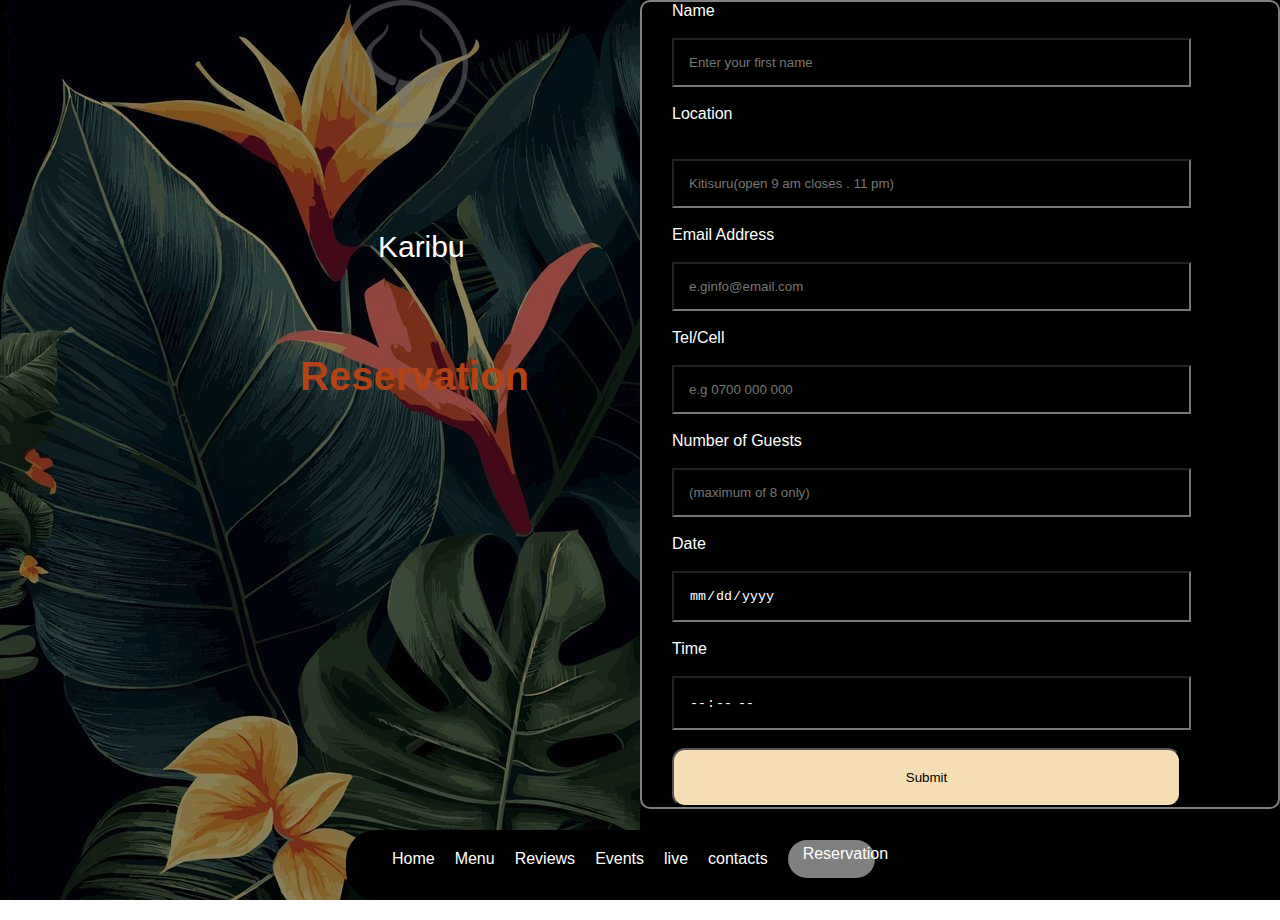
<file: Reservation.html>
<!DOCTYPE html>
<html lang="en">

<head>
    <meta charset="UTF-8">
    <meta name="viewport" content="width=device-width, initial-scale=1.0">
    <title>Reservation</title>
    <link rel="stylesheet" href="style.css">
    <link rel="stylesheet" href="Reservation.css">

</head>

<body class="reservationbody">
    <a href="index.html"><img src="images/ankole-logo.png" id="reservationlogo"></a>
    <div class=" details">
        <div class="reservationView">
            <p>Karibu
            <p>
            <h3>Reservation</h3>
        </div>
        <div class="reservation-details">
            <form>
                <div class="formDetails">
                    <label for="Name">Name</label><br><br>
                    <input id="labelName" placeholder="Enter your first name" type="text" /><br><br>
                    <label for="location">Location</label><br><br><br>
                    <input id="kitisurulocation" placeholder="Kitisuru(open 9 am closes . 11 pm)" type="text" /><br><br>
                    <label for="email">Email Address</label><br><br>
                    <input id="labelEmail" placeholder="e.ginfo@email.com" type="email" /><br><br>
                    <label for="tel">Tel/Cell</label><br><br>
                    <input id="labelTel" placeholder="e.g 0700 000 000" type="tel" /><br><br>
                    <label for="guests">Number of Guests</label><br><br>
                    <input id="labelGuests" placeholder="(maximum of 8 only)" type="text" /><br><br>
                    <label for="date">Date</label><br><br>
                    <input id="labelDate" type="date" /><br><br>
                    <label for="time">Time</label><br><br>
                    <input id="labelTime" type="time" /><br><br>
                    <button type="submit" id="labelSubmit">Submit</button>
                </div>
            </form>
        </div>
    </div>
    <nav class="menu-nav">
        </div>
        <a href="index.html">Home</a>
        <a href="kilimanindex.html">Menu</a>
        <a href="Reviews.html">Reviews</a>
        <a href="events.html">Events</a>
        <a href="events.html">live</a>
        <a href="contacts.html">contacts</a>
        <a href="Reservation.html" id="reservation">Reservation</a>
    </nav>
</body>

</html>
</file>
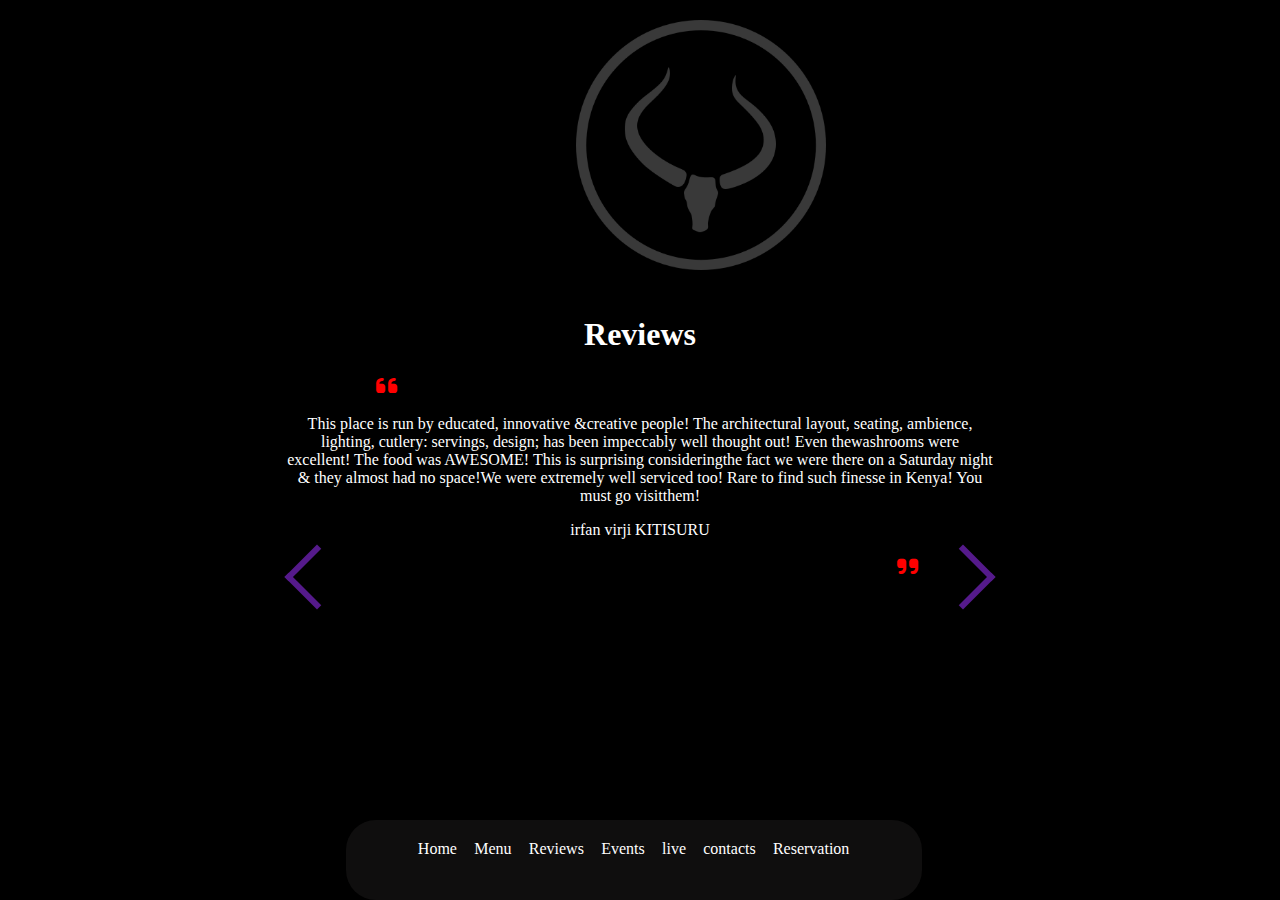
<file: Reviews.html>
<!DOCTYPE html>
<html lang="en">
<head>
    <meta charset="UTF-8">
    <meta name="viewport" content="width=device-width, initial-scale=1.0">
    <title>Document</title>
    <link rel="stylesheet" href="Review.css">
    <link rel="stylesheet" href="https://cdnjs.cloudflare.com/ajax/libs/font-awesome/6.7.2/css/all.min.css"
    integrity="sha512-Evv84Mr4kqVGRNSgIGL/F/aIDqQb7xQ2vcrdIwxfjThSH8CSR7PBEakCr51Ck+w+/U6swU2Im1vVX0SVk9ABhg=="
    crossorigin="anonymous" referrerpolicy="no-referrer" />
</head>
<body>
 <div>
    <a href="index.html"><img src="images/ankole-logo.png" class="ankoleLogo"></a>
    <div class="reviews">
        <h1>Reviews</h1>
        <a href=""><div class="arrow left"></div></a>
    <i class="fa fa-quote-left" id="quoteleft"></i>
        <p>
            This place is run by educated, innovative &creative people! The architectural layout, seating, ambience,<br>
            lighting, cutlery: servings, design; has been impeccably well thought out! Even thewashrooms were<br>
            excellent! The food was AWESOME! This is surprising consideringthe fact we were there on a Saturday night<br>
            & they almost had no space!We were extremely well serviced too! Rare to find such finesse in Kenya! You<br>
            must go visitthem! 
        </p>
        <p>irfan virji KITISURU</p>
        <a href=""><div class="arrow right"></div></a>
    <i class="fa fa-quote-right" id="quoteright"></i>
    </div>
 </div>   
 <nav>
    <a href="">Home</a>
    <a href="kilimanindex.html">Menu</a>
    <a href="Reviews.html">Reviews</a>
    <a href="events.html">Events</a>
    <a href="live.html">live</a>
    <a href="contacts.html">contacts</a>
    <a href="Reservation.html" id="reservation">Reservation</a>
</nav>
</body>
</html>
</file>
<file: style.css>
@import url('https://fonts.cdnfonts.com/css/cmu-typewriter-text');
.Ankole-view{
    background-image: url(./images/Ankole-view.jpg);
    
}
.Ankole-inside{
    background-image: url(./images/Ankore-inside.jpg);
}
.steakAndChips{
    background-image: url(./images/steak\ and\ chips.jpg);
}
.desert{
    background-image: url(./images/Ankore-desert.jpg);
}
.fruits{
  background-image: url(images/savourFood.jpg);
  height: 100vh;
}
#bars{
    color: rgb(253, 249, 249);
    position: absolute;
    margin-right: 800px;
    margin-top: 13px;
    cursor: pointer;
}
#clock{
  color: rgb(250, 243, 243);
    position: absolute;
    margin-right: 700px;
    margin-top: 13px;
    cursor: pointer;
}
.home{
    position: absolute;
    width: 100%;
    height: 100%;
    opacity: 0;
    font-size: 100px;
    animation: slideAnimation 25s infinite;
    background-size: cover;
    background-position: center;
    display: flex;
    justify-content: center;
    align-items: center;
    text-align: center;
    color: rgba(115, 115, 115, 0.81);
    transition: opacity 1s ease-in-out;
}
.Ankole-home :nth-child(1) {animation-delay: 0s;}
.Ankole-home :nth-child(2) {animation-delay: 5s;}
.Ankole-home :nth-child(3) {animation-delay: 10s;}
.Ankole-home :nth-child(4) {animation-delay: 15s;}
.Ankole-home :nth-child(5) {animation-delay: 20s;}

@keyframes slideAnimation {
    0% { opacity:  0; }
    5% { opacity:  1; }
    20% { opacity: 1; }
    25% { opacity: 0; }
    100% { opacity: 0;}
  }
  .Ankole-home{
    width: 100%;
    height: 100vh;
    object-fit: cover;
    p{
      font-family: 'CMU Typewriter Text', sans-serif;
      font-size: 144px;
    }
  }
nav{
   
    background: black;
    padding:5px 0;
    border-radius: 30px;
    height: 60px;
    gap: 3%;
    position: absolute;
    bottom: 0;
    width: 40%;
    width: 45%;
    left: 27%;
    display: flex;
    justify-content: center;
    padding: 10px 0;
    z-index: 10;
    border-radius: 30px;
    height: 60px;

  }
  nav a{
    text-decoration: none;
    color: white;
    padding: 0;
    gap:20px;
    padding-top: 10px;
    transition: 0.2s ease;
  }
  .ankola-logo{
    position: absolute;
    top: 20px;
    left: 40%;
    height: 50%;
    z-index: 10;
    width: 20%;
  }
.ankoleLogo{
    position: absolute;
    top: 20px;
    left: 45%;
    height: 250px;
    z-index: 10;
    width: 250px;
}
.kitisuru-view{
  background-image: url(images/Ankole-view.jpg);
  background-position: center;
  background-size: cover;
  filter: brightness(50%);
  height: 100vh;
  width: 100%;

}
#barsMenu{
  color: rgb(253, 249, 249);
  position: absolute;
  margin-right: 800px;
  margin-top: 13px;
  cursor: pointer;
}
#clockMenu{
  color: rgb(250, 243, 243);
    position: absolute;
    margin-right: 700px;
    margin-top: 13px;
    cursor: pointer;
}
.kitisuru-view h1{
  color: white;
  font-size: 68px;
  position: relative;
  top:200px;
  left: 300px;
}
.kitisuru-view h2{
  color:  rgb(179, 66, 21);
  position: relative;
  top: 250px;
  left: 300px;
  font-size: 40px;
}
.kitisuru-view a{
  text-decoration: none;
}
.kitisuru-view p{
  color: white;
  position: relative;
  top: 170px;
  left: 300px;
  font-size: 20px;
  font-weight: 200px;
}

.menu-nav{
  text-decoration: none;
  color: white;
  padding: 0;
  gap:20px;
  padding-top: 10px;
  transition: 0.2s ease;
}
.clock-texts{
  display: inline-block;
  position: absolute;
  color:black;
  background-color: white;
  padding:3vh;
  border: none;
  width:30vh;
  border-radius: 20px;
  z-index:1;
  display: none;
  bottom:100px;
}
.clock{
  position: relative;
  display: block;
  margin-top: 0.4%;
}
.clock:hover{
  background-color: white;
  color: black;
}
.clock:hover .clock-texts{
  display: block;
}
body{
  margin: 0;
  font-family: sans-serif;
}
#reservation:hover{
  background-color: white;
  color:black;
    }
    #reservation a:hover{
      background-color: white;
      color: black;
}
#reservation{
  background-color: grey;
  border-radius: 20px;
  padding: 15px;
  width: 10%;
  height: 2vh;
  padding-top: 5px; 
}
@media screen and (min-width: 320px) and (max-width: 857px){
  @import url('https://fonts.cdnfonts.com/css/cmu-typewriter-text');
  .Ankole-view{
      background-image: url(./images/Ankole-view.jpg);
      
  }
  .Ankole-inside{
      background-image: url(./images/Ankore-inside.jpg);
  }
  .steakAndChips{
      background-image: url(./images/steak\ and\ chips.jpg);
  }
  .desert{
      background-image: url(./images/Ankore-desert.jpg);
  }
  .fruits{
    background-image: url(images/savourFood.jpg);
    height: 100vh;
  }
  #bars{
      color: rgb(253, 249, 249);
      position: absolute;
      margin-right: 800px;
      margin-top: 13px;
      cursor: pointer;
  }
  #clock{
    color: rgb(250, 243, 243);
      position: absolute;
      margin-right: 700px;
      margin-top: 13px;
      cursor: pointer;
  }
  .home{
      position: absolute;
      width: 100%;
      height: 100%;
      opacity: 0;
      animation: slideAnimation 25s infinite;
      background-size: cover;
      background-position: center;
      display: flex;
      justify-content: center;
      align-items: center;
      text-align: center;
      color: rgba(115, 115, 115, 0.81);
      transition: opacity 1s ease-in-out;
  }
  .Ankole-home :nth-child(1) {animation-delay: 0s;}
  .Ankole-home :nth-child(2) {animation-delay: 5s;}
  .Ankole-home :nth-child(3) {animation-delay: 10s;}
  .Ankole-home :nth-child(4) {animation-delay: 15s;}
  .Ankole-home :nth-child(5) {animation-delay: 20s;}
  
  @keyframes slideAnimation {
      0% { opacity:  0; }
      5% { opacity:  1; }
      20% { opacity: 1; }
      25% { opacity: 0; }
      100% { opacity: 0;}
    }
    .Ankole-home{
      width: 100%;
      height: 100vh;
      object-fit: cover;
      p{
        font-family: 'CMU Typewriter Text', sans-serif;
        font-size: 144px;
      }
    }
  nav{
     
      background: black;
      padding:10px 0;
      border-radius: 30px;
      height: 60px;
      gap: 3%;
      position: absolute;
      bottom: 0;
      width: 100%;
      left: 12%;
      display: flex;
      justify-content: center;
      padding: 10px 0;
      z-index: 10;
      border-radius: 30px;
      height: 70px;
  
    }
    nav a{
      text-decoration: none;
      color: white;
      padding: 0;
      gap:40px;
      padding-top: 10px;
      transition: 0.2s ease;
    }
    .ankola-logo{
      position: absolute;
      top: 20px;
      left: 2.5cm;
      height: 5%;
      z-index: 10;
      width: 2%;
    }
  .ankoleLogo{
      position: absolute;
      top: 20px;
      left: 45%;
      height: 80px;
      z-index: 10;
      width: 2.5%;
  }
  .kitisuru-view{
    background-image: url(images/Ankole-view.jpg);
    background-position: center;
    background-size: cover;
    filter: brightness(50%);
    height: 100vh;
    width: 100%;
  
  }
  #barsMenu{
    color: rgb(253, 249, 249);
    position: absolute;
    margin-right: 800px;
    margin-top: 13px;
    cursor: pointer;
  }
  #clockMenu{
    color: rgb(250, 243, 243);
      position: absolute;
      margin-right: 700px;
      margin-top: 13px;
      cursor: pointer;
  }
  .kitisuru-view h1{
    color: white;
    font-size: 68px;
    position: relative;
    top:200px;
    left: 300px;
  }
  .kitisuru-view h2{
    color:  rgb(179, 66, 21);
    position: relative;
    top: 250px;
    left: 300px;
    font-size: 40px;
  }
  .kitisuru-view a{
    text-decoration: none;
  }
  .kitisuru-view p{
    color: white;
    position: relative;
    top: 170px;
    left: 300px;
    font-size: 20px;
    font-weight: 200px;
  }
  
  .menu-nav{
    text-decoration: none;
    color: white;
    padding: 0;
    gap:20px;
    padding-top: 10px;
    transition: 0.2s ease;
  }
  .clock-texts{
    display: inline-block;
    position: absolute;
    color:black;
    background-color: white;
    padding:3vh;
    border: none;
    width:30vh;
    border-radius: 20px;
    z-index:1;
    display: none;
    bottom:100px;
  }
  .clock{
    position: relative;
    display: block;
    margin-top: 0.4%;
  }
  .clock:hover{
    background-color: white;
    color: black;
  }
  .clock:hover .clock-texts{
    display: block;
  }
  body{
    margin: 0;
    font-family: sans-serif;
  }
  #reservation:hover{
    background-color: white;
    color:black;
      }
      #reservation a:hover{
        background-color: white;
        color: black;
  }
  #reservation{
    background-color: grey;
    border-radius: 20px;
    padding: 15px;
    width: 10%;
    height: 2vh;
    padding-top: 5px; 
  }
}
</file>
<file: contacts.css>
.ankolecontacts{
    background-image:url(images/ankorecontact.webp);
    background-size: cover;
    height: 100vh;
    width: 100%;
    filter: brightness(60%);
}
.kitisurucontact{
    color: wheat;
    border: 3px solid wheat;
    position: absolute;
    left: 14cm;
    top: 10cm;
    font-size: 20px;
    padding: 18px;
    width: 20%;
  
}
.kilimaniContact{
    color:wheat;
    border: 3px solid wheat;
    text-align: center;
    position: absolute;
    top: 10cm;
    left: 26cm;
    padding: 20px;
    font-size: 20px;
    width: 20%;
}
.ankolecontacts{
    display: flex;
    gap:50cm;
}
.kitisurucontact:hover{
    transform: translateY(-5px);
  }
  .kilimaniContact:hover{
    transform: translateY(-5px);
}
</file>
<file: events.css>
.Accra{
    background-image: url(images/Acraa.jpg);
    background-size: cover;
    height: 100vh;
    width: 40%;
    filter: brightness(50%);
    color:white;
    text-align: center;
}
.accrawords{
    margin-top: 50%;
    font-size: 20px;
}
.Nairobi{
    background-image: url(images/Nairobi.jpg);
    background-size: cover;
    height: 100vh;
    width: 40%;
    filter: brightness(50%);
    color: white;
    text-align: center; 
}
.nairobiwords{
    margin-top: 50%;
    font-size: 20px;
}
.zanzibar{
    background-image: url(images/zanzibar.jpg);
    background-size: cover;
    height: 100vh;
    width: 40%;
    filter: brightness(50%);
    color:white;
    text-align: center;
}
.zanzibarwords{
    margin-top: 48%;
   font-size: 20px;
}
.events h4{
    color: rgb(245, 245, 141);
  }
.events h2{
    font-size: 50px;
}
.events{
    display: flex;
}
</file>
<file: kilimaniMenu.css>
.menuView{
    background-image:linear-gradient(rgba(0, 0, 0, 0.4), rgba(0, 0, 0, 0.4)),url(images/red-cloth.jpg);
    width: 50vw;
    height:130vh;
    background-repeat: no-repeat;
    position: relative;
    overflow-x: hidden;
    /* margin-bottom: 20px; */
  }
  .menuView p{
    position:absolute;
    color: white;
    font-size: 30px;
    position: relative;
    top:200px;
    left:10cm;
  }
  .menuView h3{
    position: absolute;
    color:rgb(179, 66, 21);
    position: relative;
    top: 250px;
    left: 300px;
    font-size: 40px;
  }
  #menulogo{
    width: 10%;
    position: absolute;
    left:9cm;
  }
  .menu-details{
    background-color: black;
    width: 50%;
    color: white;
    overflow: auto;
    overflow-y: scroll;
  }
  .kilimanibody{
    margin: 0;
    width: 100%;
  }
  .details{
      display: flex;
  }
  .navigation{
    background: black;
    padding:5px 0;
    border-radius: 30px;
    height: 60px;
    gap: 3%;
    position: absolute;
    bottom: 0;
    width: 40%;
    width: 45%;
    left: 5%;
    display: flex;
    justify-content: center;
    padding: 10px 0;
    z-index: 10;
    border-radius: 30px;
    height: 60px;
    margin-bottom: 30px;
  }
  .menuTitle{
    display: flex;
    justify-content: center;
    gap: 60px;
 }
.wholeTea{
display: flex;
gap: 7%;
margin-right: 30px;
}
#minilogo{
    width: 4%;
    position:absolute;
}
.salads{
    display: flex;
    gap: 9%;
    margin-top: 2%;
}
</file>
<file: kilimanindex.css>
.kilimani-view a{
    text-decoration: none;
}
.kilimani-view p{
    color: white;
    position: relative;
    top: 170px;
    left: 300px;
    font-size: 20px;
    font-weight: 200px;
}
.kilimani-view h2{
    color:  rgb(179, 66, 21);
    position: relative;
    top: 250px;
    left: 300px;
    font-size: 40px;
}
.kilimani-view h1{
    color: white;
    font-size: 68px;
    position: relative;
    top:200px;
    left: 300px;
}
.menu-location{
    display: flex;
    width: 100%;
}
.kilimani-view{
    background-image: url(images/kilimani-night.jpg);
    filter: brightness(60%);
    width: 100%;
    height: 100vh;
    background-position: center;
    background-size: cover;
}
</file>
<file: live.css>
@import url(https://db.onlinewebfonts.com/c/940ace70d6c766e685a20dea33762abf?family=American+Typewriter);
.liveAnkole {
    background-image: linear-gradient(rgba(0, 0, 0, 0.7), rgba(0, 0, 0, 0.7)),url(images/live-image.jpg);
    background-size: cover;
    height: 130vh;
    width: 100vw;
  }
  .live-one{
    position: absolute;
    display: flex;
    left: 65%;
    margin-bottom: 100vh; 
}
.livebody{
    overflow: scroll;
}
.liveoneWords{
    margin-top: 120px;
}

.liveAnkole p{
    color: white;
    font-size: 32px;
    font-family: "American Typewriter",sans-serif;
    font-style: normal;
    font-weight: 400;
}
.liveAnkole h1{
    color:  rgb(179, 66, 21);
    font-family: "American Typewriter",sans-serif;
    font-style: normal;
    font-weight: 500;
    font-size: 64px;

}
.themushrooms{
    position: absolute;
    display: flex;
    left: 65%;
    margin-top: 10cm;
}
.imagemuguna{
    position: absolute;
    position: absolute;
    display: flex;
    left: 65%;
    margin-top: 20cm;
}
.mushroomsWords{
    margin-top: 100px;
}
.mugunaWords{
    margin-top: 100px;
}
.mugunaWords h2{
    color: white;
}
.mugunaWords p{
    color:  rgb(179, 66, 21);
}
.mushroomsWords h2{
    color: white;
  }
  .mushroomsWords p{
    color:  rgb(179, 66, 21);
  }
  
  #logolive{
    width: 10vw;
  }
  .logo{
    position: absolute;
    left: 18cm;
    margin-top: 100px;
  }
  #logonavBar{
    margin-left: 2%;
}
/* .liveAnkole h3{
    color:  rgb(179, 66, 21);
    font-size: 40px;
    left: 1cm;
}
.liveAnkole h2{
color: white;
font-size: 20px;
left: 2cm;
} */
.live-one img{
    cursor: pointer;
    -webkit-transition-property: all;
    -webkit-transition-duration: 0.5s;
    -webkit-transition-timing-function: ease;
    width: 13vw;
}
.liveoneWords p{

    font-size: 20px;
    font-family: "American Typewriter",sans-serif;
    font-style: normal;
    font-weight: 400;  
    color:  rgb(179, 66, 21);
}
.liveoneWords h2{
    color: white;
    font-size: 25px;
    font-family: "American Typewriter",sans-serif;
    font-style: normal;
    font-weight: 400;
}
.live-one img:hover {
    transform: scale(1.1);
}
.themushrooms img{
    cursor: pointer;
    -webkit-transition-property: all;
    -webkit-transition-duration: 0.5s;
    -webkit-transition-timing-function: ease;
    width: 13vw; 
}
.themushrooms img:hover{
    transform: scale(1.1);  
}
.themushrooms p{
    font-size: 20px;
    font-family: "American Typewriter",sans-serif;
    font-style: normal;
    font-weight: 400;  
    color:  rgb(179, 66, 21)
}
.themushrooms h2{
    color: white;
    font-size: 25px;
    font-family: "American Typewriter",sans-serif;
    font-style: normal;
    font-weight: 400;
}
.imagemuguna img{
    cursor: pointer;
    -webkit-transition-property: all;
    -webkit-transition-duration: 0.5s;
    -webkit-transition-timing-function: ease;
    width: 13vw; 
} 
.imagemuguna img:hover{
    transform: scale(1.1); 
}
.imagemuguna p{
    font-size: 20px;
    font-family: "American Typewriter",sans-serif;
    font-style: normal;
    font-weight: 400;  
    color:  rgb(179, 66, 21)
}
.imagemuguna h2{
    color: white;
    font-size: 25px;
    font-family: "American Typewriter",sans-serif;
    font-style: normal;
    font-weight: 400;
}
.navigation{
    background: black;
    padding:5px 0;
    border-radius: 30px;
    height: 60px;
    gap: 3%;
    position: absolute;
    bottom: 0;
    width: 40%;
    width: 45%;
    left: 8cm;
    display: flex;
    justify-content: center;
    padding: 10px 0;
    z-index: 10;
    border-radius: 30px;
    height: 60px;
}
nav a{
    text-decoration: none;
    color: white;
    padding: 0;
    gap:20px;
    padding-top: 10px;
    transition: 0.2s ease;
  }
</file>
<file: live1.css>
@import url(https://db.onlinewebfonts.com/c/940ace70d6c766e685a20dea33762abf?family=American+Typewriter);
.liveoneimag{
    background-image: linear-gradient(to bottom, rgba(0,0,0,0.5) 0%, rgba(0,0,0,0.5) 50%, rgba(0,0,0,0) 50%, rgba(0,0,0,0) 100%),url("images/fadhile-ankolegrill\ Live\ 42.jpg");
    background-repeat: no-repeat;
    height: 200vh;
    width: 100vw;
    background-size: cover;
}
.liveoneimag h1{
    position: absolute;
    color: white;
    text-align: center;
    transform: translate(34vw,50vh);
    font-family: "American Typewriter",sans-serif;
    line-height: 70px;
    font-weight: 500;
    font-size: 65px;
}
.navigation{
    background: black;
    padding:5px 0;
    border-radius: 30px;
    height: 60px;
    gap: 3%;
    position: absolute;
    bottom: 0;
    width: 40%;
    width: 45%;
    left: 16cm;
    display: flex;
    justify-content: center;
    padding: 10px 0;
    z-index: 10;
    border-radius: 30px;
    height: 60px;
}
nav a{
    text-decoration: none;
    color: white;
    padding: 0;
    gap:20px;
    padding-top: 10px;
    transition: 0.2s ease;
  }
</file>
<file: live2.css>
@import url(https://db.onlinewebfonts.com/c/940ace70d6c766e685a20dea33762abf?family=American+Typewriter);
.livetwoimag{
    background-image: linear-gradient(to bottom, rgba(0,0,0,0.5) 0%, rgba(0,0,0,0.5) 50%, rgba(0,0,0,0) 50%, rgba(0,0,0,0) 100%),url("images/the-mushrooms.jpg");
   background-repeat: no-repeat;
   height: 200vh;
   width: 99vw;
   margin: 0;
   overflow-x: hidden;
   background-size: cover;
}
.livetwoimag h1{
    position: absolute;
    color: white;
    text-align: center;
    transform: translate(34vw,50vh);
    font-family: "American Typewriter",sans-serif;
    line-height: 70px;
    font-weight: 500;
    font-size: 65px;  
}
.navigation{
    background: black;
    padding:5px 0;
    border-radius: 30px;
    height: 60px;
    gap: 3%;
    position: absolute;
    bottom: 0;
    width: 40%;
    width: 45%;
    left: 16cm;
    display: flex;
    justify-content: center;
    padding: 10px 0;
    z-index: 10;
    border-radius: 30px;
    height: 60px;
}
nav a{
    text-decoration: none;
    color: white;
    padding: 0;
    gap:20px;
    padding-top: 10px;
    transition: 0.2s ease;
  }
</file>
<file: live3.css>
@import url(https://db.onlinewebfonts.com/c/940ace70d6c766e685a20dea33762abf?family=American+Typewriter);
.livethreeimag{
    background-image: linear-gradient(to bottom, rgba(0,0,0,0.5) 0%, rgba(0,0,0,0.5) 50%, rgba(0,0,0,0) 50%, rgba(0,0,0,0) 100%),url("images/jack-muguna.jpg");
    background-repeat: no-repeat;
    height: 200vh;
    width: 99vw;
    margin: 0;
    overflow-x: hidden;
    background-size: cover;
 }
 .livethreeimag h1{
    position: absolute;
    color: white;
    text-align: center;
    transform: translate(34vw,50vh);
    font-family: "American Typewriter",sans-serif;
    line-height: 70px;
    font-weight: 500;
    font-size: 65px;
 }
 .navigation{
    background: black;
    padding:5px 0;
    border-radius: 30px;
    height: 60px;
    gap: 3%;
    position: absolute;
    bottom: 0;
    width: 40%;
    width: 45%;
    left: 16cm;
    display: flex;
    justify-content: center;
    padding: 10px 0;
    z-index: 10;
    border-radius: 30px;
    height: 60px;
  }
  nav a{
    text-decoration: none;
    color: white;
    padding: 0;
    gap:20px;
    padding-top: 10px;
    transition: 0.2s ease;
  }
</file>
<file: Reservation.css>
.reservationView{
  background-image:linear-gradient(rgba(0, 0, 0, 0.4), rgba(0, 0, 0, 0.4)),url(images/goodflower.jpg);
  width: 50vw;
  height:100vh;
  background-repeat: no-repeat;
  margin-bottom: 20px;
}
.reservationView p{
  position:absolute;
  color: white;
  font-size: 30px;
  position: relative;
  top:200px;
  left:10cm;
}
.reservationView h3{
  position: absolute;
  color:rgb(179, 66, 21);
  position: relative;
  top: 250px;
  left: 300px;
  font-size: 40px;
}
#reservationlogo{
  width: 10%;
  position: absolute;
  left:9cm;
}
.reservation-details{
  background-color: black;
  width: 50%;
  height: 100vh;
}
.reservationbody{
  margin: 0;
  width: 100%;
  overflow: hidden;
}
.details{
    display: flex;
}
#labelName{
  color:white;
  background-color: black;
  width: 80%;
  padding: 15px;
}
#kitisurulocation{
  color:white;
  background-color: black;
  width: 80%;
  padding: 15px;
}
#labelEmail{
  color:white;
  background-color: black;
  width: 80%;
  padding: 15px;
}
#labelTel{
  color:white;
  background-color: black;
  width: 80%;
  padding: 15px;
}
#labelGuests{
  color:white;
  background-color: black;
  width: 80%;
  padding: 15px;
}
#labelDate{
  color:white;
  background-color: black;
  width: 80%;
  padding: 15px;
}
#labelTime{
  color:white;
  background-color: black;
  width: 80%;
  padding: 15px;
}
#labelSubmit{
 color: black;
 padding: 20px;
 border-radius: 13px;
 background-color: wheat;
 width: 84%; 
}
form{
  border: 2px solid grey;
  padding-left: 30px;
  border-radius: 10px;
}
.formDetails{
  left:4cm;
}
.formDetails label{
  color: white;
}
input:focus{
    outline: green solid 4px;
}
.navigation{
  background: black;
  padding:5px 0;
  border-radius: 30px;
  height: 60px;
  gap: 3%;
  position: absolute;
  bottom: 0;
  width: 40%;
  width: 45%;
  left: 5%;
  display: flex;
  justify-content: center;
  padding: 10px 0;
  z-index: 10;
  border-radius: 30px;
  height: 60px;
}
#labelSubmit:focus{
    outline: none;
 }
 #labelSubmit:hover{
    background-color: #8A6E42;
    color: #F2D5A5;
 }
</file>
<file: Review.css>
.ankoleLogo{
    position: absolute;
    top: 20px;
    left: 45%;
    height: 250px;
    z-index: 10;
    width: 250px;
}
nav a{
    text-decoration: none;
    color: white;
    padding: 0;
    gap:20px;
    padding-top: 10px;
    transition: 0.2s ease;
  }
  nav{
   
    background: black;
    padding:5px 0;
    border-radius: 30px;
    height: 60px;
    gap: 3%;
    position: absolute;
    bottom: 0;
    width: 40%;
    width: 45%;
    left: 27%;
    display: flex;
    justify-content: center;
    padding: 10px 0;
    z-index: 10;
    border-radius: 30px;
    height: 60px;
  }
  #quoteright{
   color:red;
   font-size: 24px;
   margin-right:-30px;
  }
  body{
    background-color: black;
    color: white;
  }
  .arrow{
    width : 40px;
    height: 40px;
    position: absolute;
    top: 65%; 
    margin-top: -31px;
  }
  .left{
    border-bottom: 6px solid; 
   border-left:  6px solid;
    transform: rotate(45deg);
    left: 23%; 
    
  }
  .right{
    right: 23%; 
    transform: rotate(-135deg); 
    border-left: 6px solid; 
   border-bottom: 6px solid;
  }
  .reviews{
    text-align: center;
    margin-top: 25%;
  }
  #quoteright{
    color:red;
   font-size: 24px;
   margin-left:40%;
   
  }
  #quoteleft{
    color:red;
    font-size: 24px;
    margin-right:40%;
  }
  nav{
   
    background: rgb(15, 14, 14);
    padding:5px 0;
    border-radius: 30px;
    height: 60px;
    gap: 3%;
    position: absolute;
    bottom: 0;
    width: 40%;
    width: 45%;
    left: 27%;
    display: flex;
    justify-content: center;
    padding: 10px 0;
    z-index: 10;
    border-radius: 30px;
    height: 60px;

  }
  #reservation:hover{
    background-color: white;
    color:black;
      }
 #reservation a:hover{
     background-color: white;
     color: black;
}
</file>
